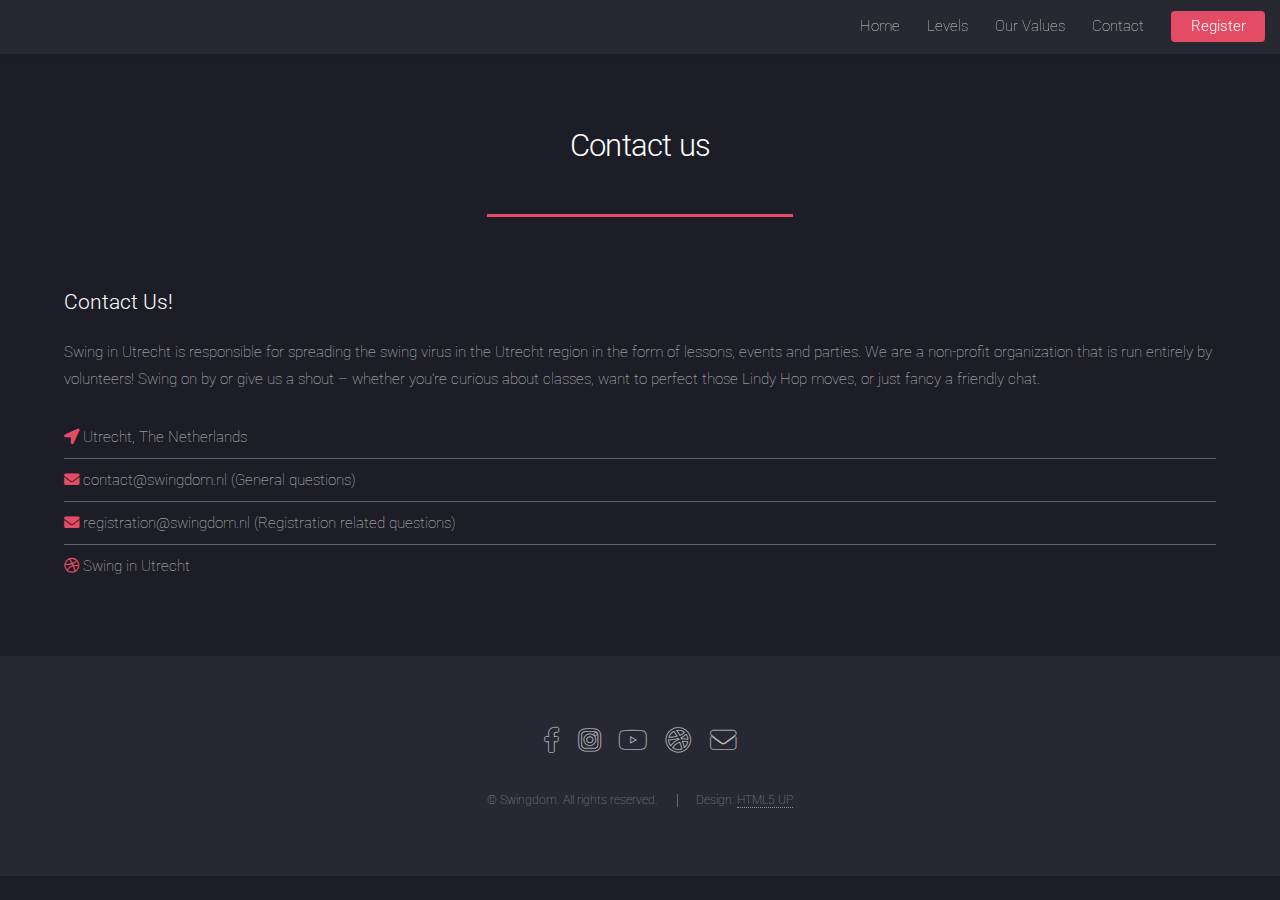
<file: contact.html>
<!DOCTYPE HTML>
<!--
	Landed by HTML5 UP
	html5up.net | @ajlkn
	Free for personal and commercial use under the CCA 3.0 license (html5up.net/license)
-->
<html>
	<head>
		<title>Contact Us</title>
		<meta charset="utf-8" />
		<meta name="viewport" content="width=device-width, initial-scale=1, user-scalable=no" />
		<link rel="stylesheet" href="assets/css/main.css" />
		<noscript><link rel="stylesheet" href="assets/css/noscript.css" /></noscript>
	</head>
	<body class="is-preload">
		<div id="page-wrapper">

			<!-- Header -->
			<header id="header">
				<h1 id="logo"><a href="index.html"><span class="logo"><img src="images/logos/SD-logo-icon.svg" alt="logo" /></span></a></h1>
				<nav id="nav">
					<ul>
						<li><a href="index.html">Home</a></li>
						<li><a href="levels.html">Levels</a></li>
						<li><a href="our_values.html">Our Values</a></li>
						<li><a href="contact.html">Contact</a></li>
						<li><a href="https://swingdom.swingdance.services/" class="button primary" target="_blank">Register</a></li>
					</ul>
				</nav>
			</header>

			<!-- Main -->
				<div id="main" class="wrapper style1">
					<div class="container">
						<header class="major">
							<h2>Contact us</h2>
						</header>

						<!-- Text -->
							<section>

								<h3>Contact Us!</h3>
								<p>
									Swing in Utrecht is responsible for spreading the swing virus in the Utrecht region in the form of lessons, events and parties.
									We are a non-profit organization that is run entirely by volunteers!
									Swing on by or give us a shout – whether you’re curious about classes, want to perfect those Lindy Hop moves, or just fancy a friendly chat.
								</p>

								<ul class="alt">
									<li><a href="https://en.wikipedia.org/wiki/Utrecht" class="icon solid fa-location-arrow"><span class="label">Location</span></a> Utrecht, The Netherlands</li>
									<li><a href="mailto:contact@swingdom.nl" class="icon solid fa-envelope"><span class="label">General questions</span></a> contact@swingdom.nl (General questions)</li>
									<li><a href="mailto:registration@swingdom.nl" class="icon solid fa-envelope"><span class="label">Registration related questions</span></a> registration@swingdom.nl (Registration related questions)</li>
									<li><a href="https://swinginutrecht.nl" class="icon brands fa-dribbble"><span class="label">Swing in Utrecht</span></a> Swing in Utrecht</li>
								</ul>
								</section>

					</div>
				</div>

			<!-- Footer -->
				<footer id="footer">
					<ul class="icons">
						<li><a href="https://www.facebook.com/profile.php?id=100087542540269" class="icon brands alt fa-facebook-f"><span class="label">Facebook</span></a></li>
						<li><a href="https://www.instagram.com/swingdom_festival" class="icon brands alt fa-instagram"><span class="label">Instagram</span></a></li>
						<li><a href="https://www.youtube.com/user/swinginutrecht" class="icon brands alt fa-youtube"><span class="label">Youtube</span></a></li>
						<li><a href="http://en.swinginutrecht.nl/" class="icon brands alt fa-dribbble"><span class="label">Swing in Utrecht</span></a></li>
						<li><a href="mailto:contact@swingdom.nl" class="icon solid alt fa-envelope"><span class="label">Email</span></a></li>
					</ul>
					<ul class="copyright">
						<li>&copy; Swingdom. All rights reserved.</li><li>Design: <a href="http://html5up.net">HTML5 UP</a></li>
					</ul>
				</footer>

		</div>

		<!-- Scripts -->
			<script src="assets/js/jquery.min.js"></script>
			<script src="assets/js/jquery.scrolly.min.js"></script>
			<script src="assets/js/jquery.dropotron.min.js"></script>
			<script src="assets/js/jquery.scrollex.min.js"></script>
			<script src="assets/js/browser.min.js"></script>
			<script src="assets/js/breakpoints.min.js"></script>
			<script src="assets/js/util.js"></script>
			<script src="assets/js/main.js"></script>

	</body>
</html>
</file>
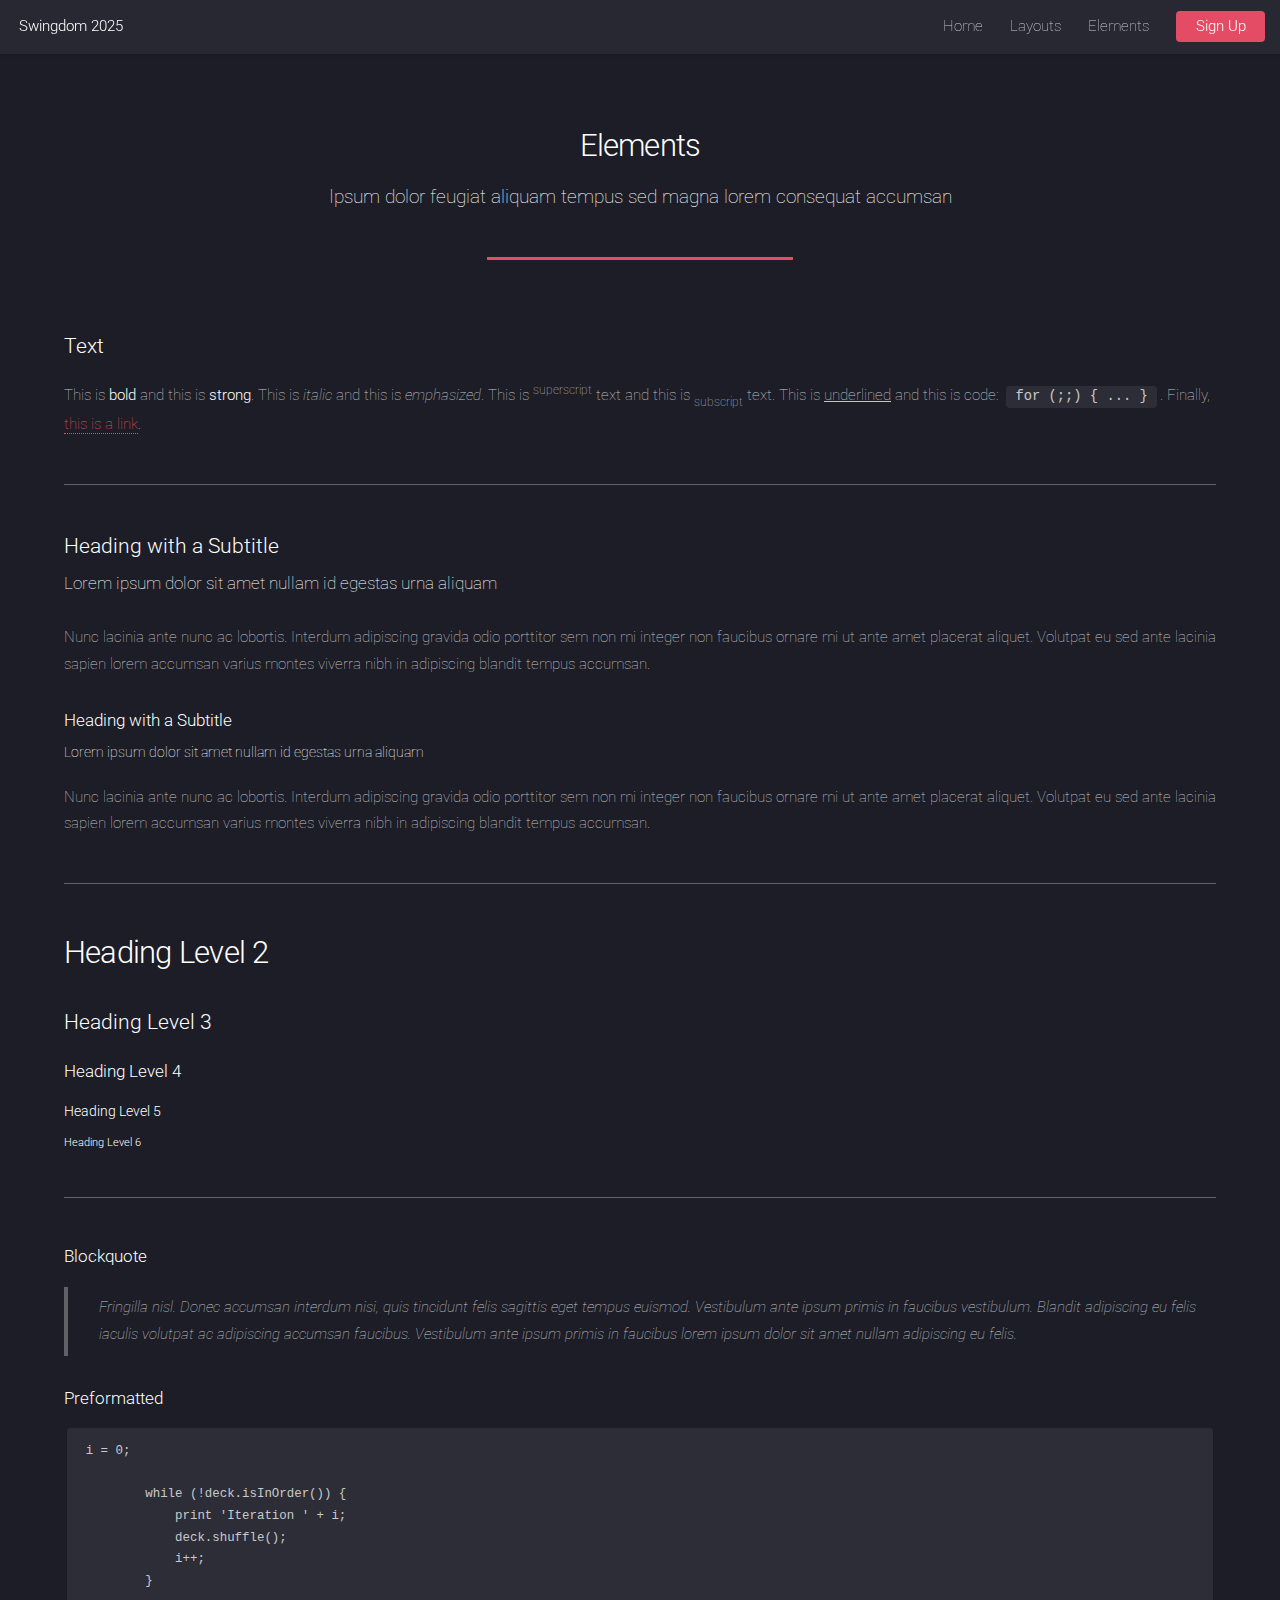
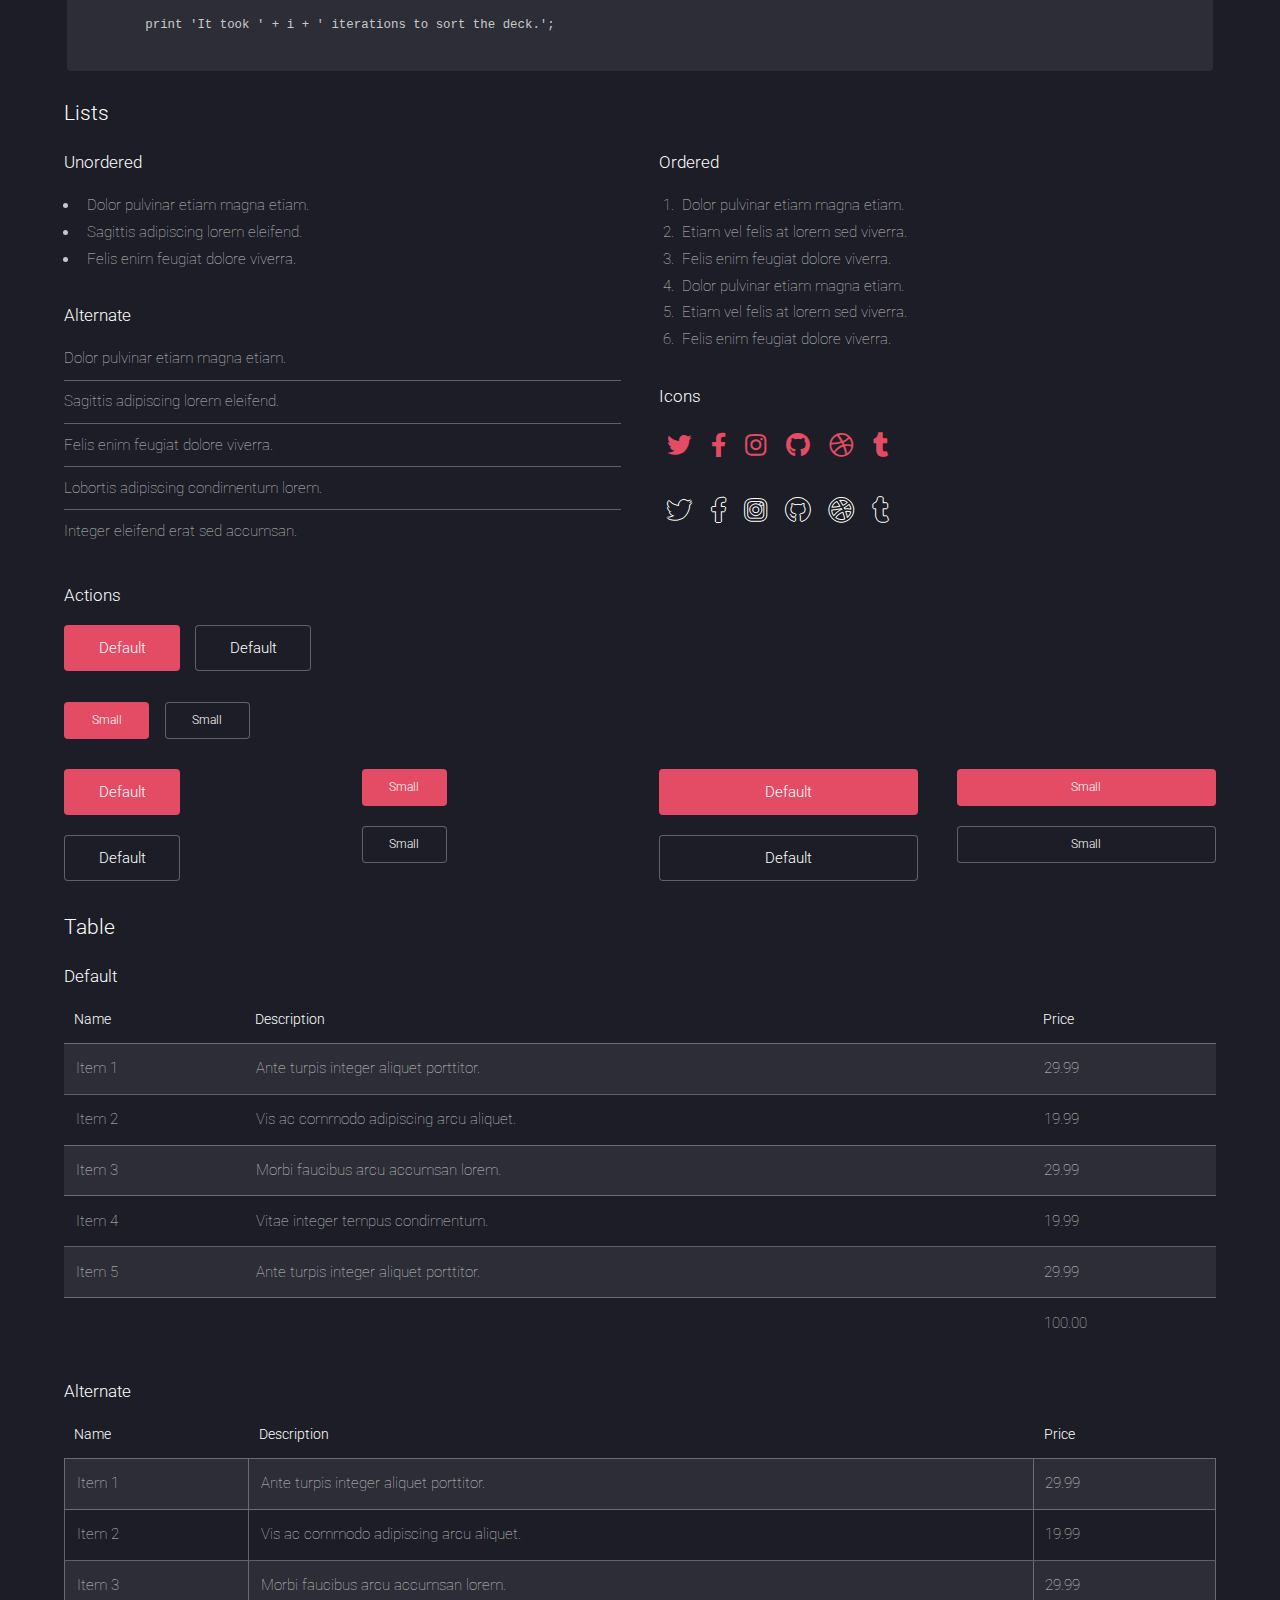
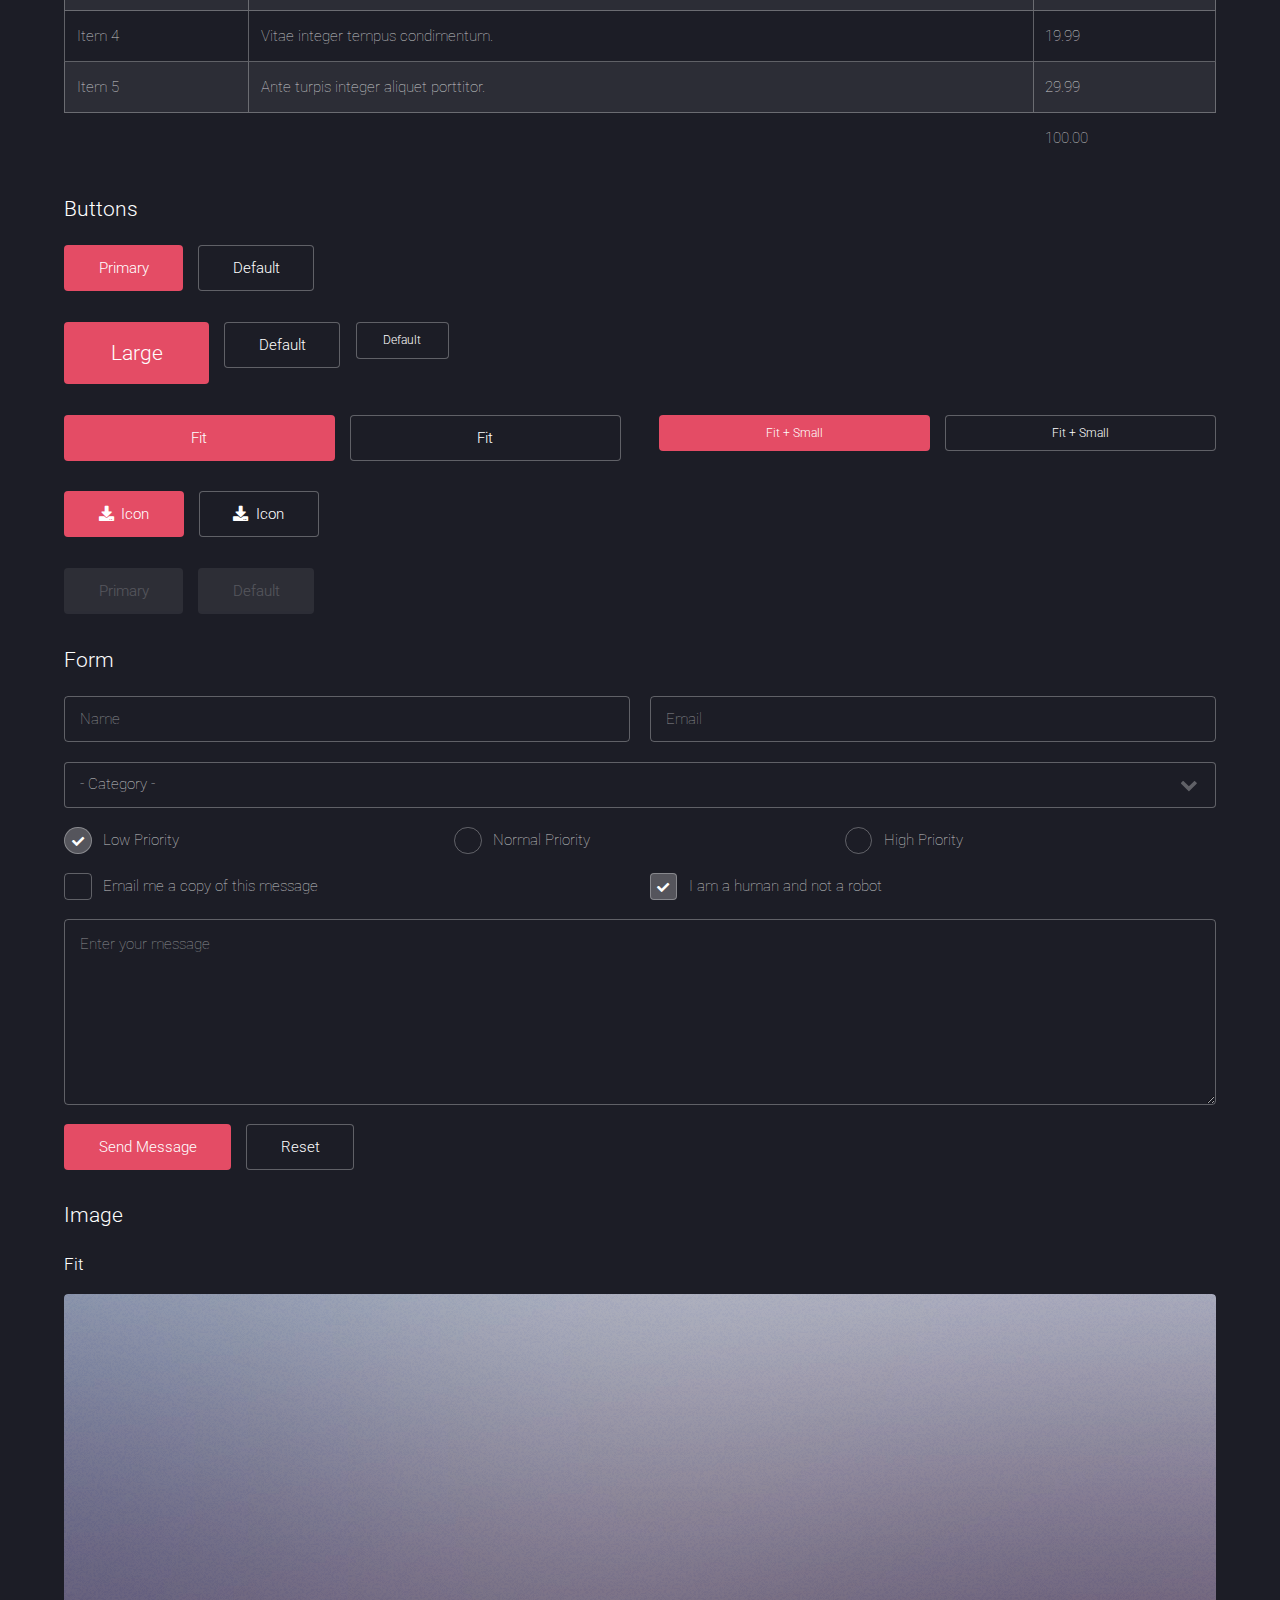
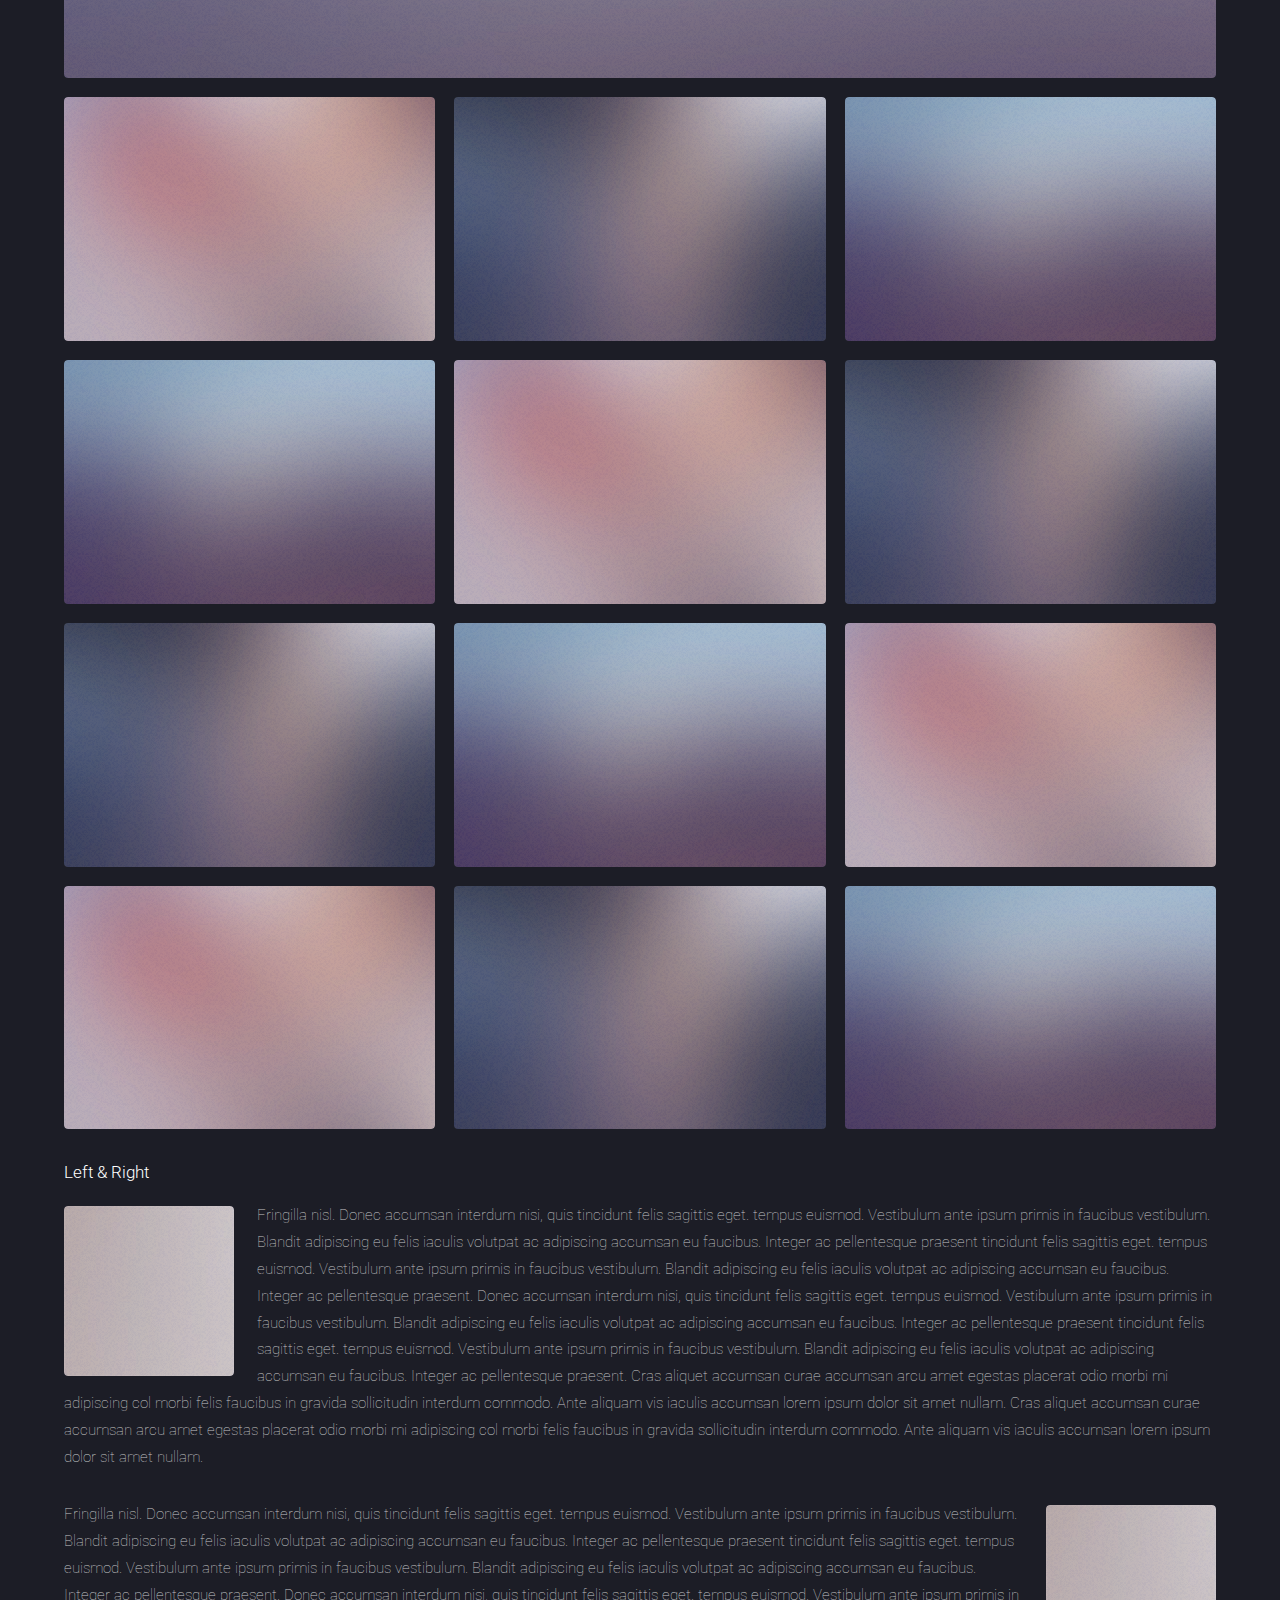
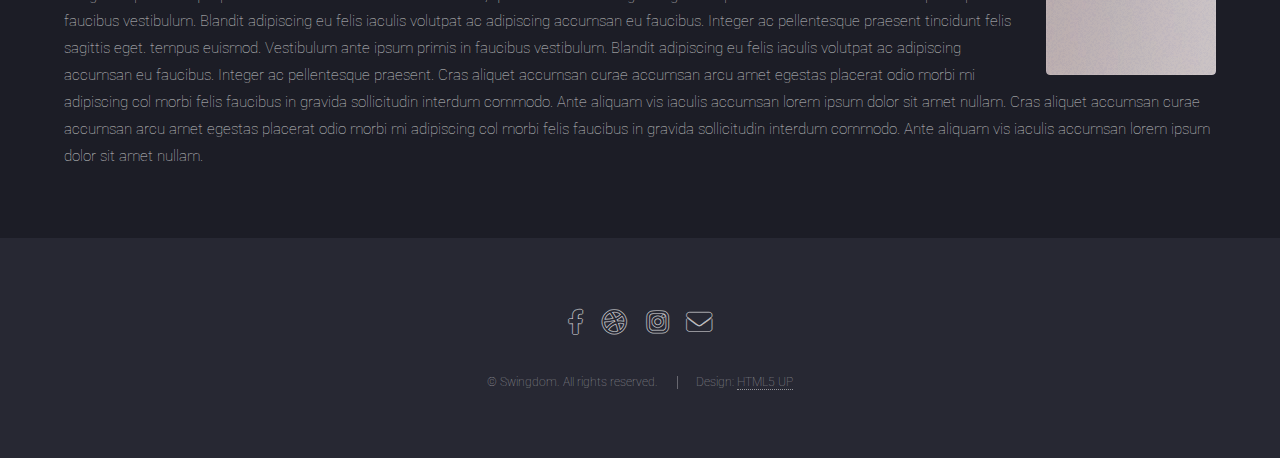
<file: elements.html>
<!DOCTYPE HTML>
<!--
	Landed by HTML5 UP
	html5up.net | @ajlkn
	Free for personal and commercial use under the CCA 3.0 license (html5up.net/license)
-->
<html>
	<head>
		<title>Elements - Landed by HTML5 UP</title>
		<meta charset="utf-8" />
		<meta name="viewport" content="width=device-width, initial-scale=1, user-scalable=no" />
		<link rel="stylesheet" href="assets/css/main.css" />
		<noscript><link rel="stylesheet" href="assets/css/noscript.css" /></noscript>
	</head>
	<body class="is-preload">
		<div id="page-wrapper">

			<!-- Header -->
				<header id="header">
					<h1 id="logo"><a href="index.html">Swingdom 2025</a></h1>
					<nav id="nav">
						<ul>
							<li><a href="index.html">Home</a></li>
							<li>
								<a href="#">Layouts</a>
								<ul>
									<li><a href="left-sidebar.html">Left Sidebar</a></li>
									<li><a href="right-sidebar.html">Right Sidebar</a></li>
									<li><a href="no-sidebar.html">No Sidebar</a></li>
									<li>
										<a href="#">Submenu</a>
										<ul>
											<li><a href="#">Option 1</a></li>
											<li><a href="#">Option 2</a></li>
											<li><a href="#">Option 3</a></li>
											<li><a href="#">Option 4</a></li>
										</ul>
									</li>
								</ul>
							</li>
							<li><a href="elements.html">Elements</a></li>
							<li><a href="#" class="button primary">Sign Up</a></li>
						</ul>
					</nav>
				</header>

			<!-- Main -->
				<div id="main" class="wrapper style1">
					<div class="container">
						<header class="major">
							<h2>Elements</h2>
							<p>Ipsum dolor feugiat aliquam tempus sed magna lorem consequat accumsan</p>
						</header>

						<!-- Text -->
							<section>
								<h3>Text</h3>
								<p>This is <b>bold</b> and this is <strong>strong</strong>. This is <i>italic</i> and this is <em>emphasized</em>.
								This is <sup>superscript</sup> text and this is <sub>subscript</sub> text.
								This is <u>underlined</u> and this is code: <code>for (;;) { ... }</code>. Finally, <a href="#">this is a link</a>.</p>

								<hr />

								<header>
									<h3>Heading with a Subtitle</h3>
									<p>Lorem ipsum dolor sit amet nullam id egestas urna aliquam</p>
								</header>
								<p>Nunc lacinia ante nunc ac lobortis. Interdum adipiscing gravida odio porttitor sem non mi integer non faucibus ornare mi ut ante amet placerat aliquet. Volutpat eu sed ante lacinia sapien lorem accumsan varius montes viverra nibh in adipiscing blandit tempus accumsan.</p>
								<header>
									<h4>Heading with a Subtitle</h4>
									<p>Lorem ipsum dolor sit amet nullam id egestas urna aliquam</p>
								</header>
								<p>Nunc lacinia ante nunc ac lobortis. Interdum adipiscing gravida odio porttitor sem non mi integer non faucibus ornare mi ut ante amet placerat aliquet. Volutpat eu sed ante lacinia sapien lorem accumsan varius montes viverra nibh in adipiscing blandit tempus accumsan.</p>

								<hr />

								<h2>Heading Level 2</h2>
								<h3>Heading Level 3</h3>
								<h4>Heading Level 4</h4>
								<h5>Heading Level 5</h5>
								<h6>Heading Level 6</h6>

								<hr />

								<h4>Blockquote</h4>
								<blockquote>Fringilla nisl. Donec accumsan interdum nisi, quis tincidunt felis sagittis eget tempus euismod. Vestibulum ante ipsum primis in faucibus vestibulum. Blandit adipiscing eu felis iaculis volutpat ac adipiscing accumsan faucibus. Vestibulum ante ipsum primis in faucibus lorem ipsum dolor sit amet nullam adipiscing eu felis.</blockquote>

								<h4>Preformatted</h4>
								<pre><code>i = 0;

	while (!deck.isInOrder()) {
	    print 'Iteration ' + i;
	    deck.shuffle();
	    i++;
	}

	print 'It took ' + i + ' iterations to sort the deck.';
	</code></pre>
							</section>

						<!-- Lists -->
							<section>
								<h3>Lists</h3>
								<div class="row">
									<div class="col-6 col-12-xsmall">

										<h4>Unordered</h4>
										<ul>
											<li>Dolor pulvinar etiam magna etiam.</li>
											<li>Sagittis adipiscing lorem eleifend.</li>
											<li>Felis enim feugiat dolore viverra.</li>
										</ul>

										<h4>Alternate</h4>
										<ul class="alt">
											<li>Dolor pulvinar etiam magna etiam.</li>
											<li>Sagittis adipiscing lorem eleifend.</li>
											<li>Felis enim feugiat dolore viverra.</li>
											<li>Lobortis adipiscing condimentum lorem.</li>
											<li>Integer eleifend erat sed accumsan.</li>
										</ul>

									</div>
									<div class="col-6 col-12-xsmall">

										<h4>Ordered</h4>
										<ol>
											<li>Dolor pulvinar etiam magna etiam.</li>
											<li>Etiam vel felis at lorem sed viverra.</li>
											<li>Felis enim feugiat dolore viverra.</li>
											<li>Dolor pulvinar etiam magna etiam.</li>
											<li>Etiam vel felis at lorem sed viverra.</li>
											<li>Felis enim feugiat dolore viverra.</li>
										</ol>

										<h4>Icons</h4>
										<ul class="icons">
											<li><a href="#" class="icon brands fa-twitter"><span class="label">Twitter</span></a></li>
											<li><a href="#" class="icon brands fa-facebook-f"><span class="label">Facebook</span></a></li>
											<li><a href="#" class="icon brands fa-instagram"><span class="label">Instagram</span></a></li>
											<li><a href="#" class="icon brands fa-github"><span class="label">Github</span></a></li>
											<li><a href="#" class="icon brands fa-dribbble"><span class="label">Dribbble</span></a></li>
											<li><a href="#" class="icon brands fa-tumblr"><span class="label">Tumblr</span></a></li>
										</ul>
										<ul class="icons">
											<li><a href="#" class="icon brands alt fa-twitter"><span class="label">Twitter</span></a></li>
											<li><a href="#" class="icon brands alt fa-facebook-f"><span class="label">Facebook</span></a></li>
											<li><a href="#" class="icon brands alt fa-instagram"><span class="label">Instagram</span></a></li>
											<li><a href="#" class="icon brands alt fa-github"><span class="label">Github</span></a></li>
											<li><a href="#" class="icon brands alt fa-dribbble"><span class="label">Dribbble</span></a></li>
											<li><a href="#" class="icon brands alt fa-tumblr"><span class="label">Tumblr</span></a></li>
										</ul>

									</div>
								</div>

								<h4>Actions</h4>
								<ul class="actions">
									<li><a href="#" class="button primary">Default</a></li>
									<li><a href="#" class="button">Default</a></li>
								</ul>
								<ul class="actions small">
									<li><a href="#" class="button primary small">Small</a></li>
									<li><a href="#" class="button small">Small</a></li>
								</ul>
								<div class="row">
									<div class="col-3 col-6-medium col-12-xsmall">
										<ul class="actions stacked">
											<li><a href="#" class="button primary">Default</a></li>
											<li><a href="#" class="button">Default</a></li>
										</ul>
									</div>
									<div class="col-3 col-6-medium col-12-xsmall">
										<ul class="actions stacked">
											<li><a href="#" class="button primary small">Small</a></li>
											<li><a href="#" class="button small">Small</a></li>
										</ul>
									</div>
									<div class="col-3 col-6-medium col-12-xsmall">
										<ul class="actions stacked">
											<li><a href="#" class="button primary fit">Default</a></li>
											<li><a href="#" class="button fit">Default</a></li>
										</ul>
									</div>
									<div class="col-3 col-6-medium col-12-xsmall">
										<ul class="actions stacked">
											<li><a href="#" class="button primary small fit">Small</a></li>
											<li><a href="#" class="button small fit">Small</a></li>
										</ul>
									</div>
								</div>
							</section>

						<!-- Table -->
							<section>
								<h3>Table</h3>
								<h4>Default</h4>
								<div class="table-wrapper">
									<table>
										<thead>
											<tr>
												<th>Name</th>
												<th>Description</th>
												<th>Price</th>
											</tr>
										</thead>
										<tbody>
											<tr>
												<td>Item 1</td>
												<td>Ante turpis integer aliquet porttitor.</td>
												<td>29.99</td>
											</tr>
											<tr>
												<td>Item 2</td>
												<td>Vis ac commodo adipiscing arcu aliquet.</td>
												<td>19.99</td>
											</tr>
											<tr>
												<td>Item 3</td>
												<td> Morbi faucibus arcu accumsan lorem.</td>
												<td>29.99</td>
											</tr>
											<tr>
												<td>Item 4</td>
												<td>Vitae integer tempus condimentum.</td>
												<td>19.99</td>
											</tr>
											<tr>
												<td>Item 5</td>
												<td>Ante turpis integer aliquet porttitor.</td>
												<td>29.99</td>
											</tr>
										</tbody>
										<tfoot>
											<tr>
												<td colspan="2"></td>
												<td>100.00</td>
											</tr>
										</tfoot>
									</table>
								</div>
								<h4>Alternate</h4>
								<div class="table-wrapper">
									<table class="alt">
										<thead>
											<tr>
												<th>Name</th>
												<th>Description</th>
												<th>Price</th>
											</tr>
										</thead>
										<tbody>
											<tr>
												<td>Item 1</td>
												<td>Ante turpis integer aliquet porttitor.</td>
												<td>29.99</td>
											</tr>
											<tr>
												<td>Item 2</td>
												<td>Vis ac commodo adipiscing arcu aliquet.</td>
												<td>19.99</td>
											</tr>
											<tr>
												<td>Item 3</td>
												<td> Morbi faucibus arcu accumsan lorem.</td>
												<td>29.99</td>
											</tr>
											<tr>
												<td>Item 4</td>
												<td>Vitae integer tempus condimentum.</td>
												<td>19.99</td>
											</tr>
											<tr>
												<td>Item 5</td>
												<td>Ante turpis integer aliquet porttitor.</td>
												<td>29.99</td>
											</tr>
										</tbody>
										<tfoot>
											<tr>
												<td colspan="2"></td>
												<td>100.00</td>
											</tr>
										</tfoot>
									</table>
								</div>
							</section>

						<!-- Buttons -->
							<section>
								<h3>Buttons</h3>
								<ul class="actions">
									<li><a href="#" class="button primary">Primary</a></li>
									<li><a href="#" class="button">Default</a></li>
								</ul>
								<ul class="actions">
									<li><a href="#" class="button primary large">Large</a></li>
									<li><a href="#" class="button">Default</a></li>
									<li><a href="#" class="button small">Default</a></li>
								</ul>
								<div class="row">
									<div class="col-6 col-12-xsmall">
										<ul class="actions fit">
											<li><a href="#" class="button primary fit">Fit</a></li>
											<li><a href="#" class="button fit">Fit</a></li>
										</ul>
									</div>
									<div class="col-6 col-12-xsmall">
										<ul class="actions fit small">
											<li><a href="#" class="button primary fit small">Fit + Small</a></li>
											<li><a href="#" class="button fit small">Fit + Small</a></li>
										</ul>
									</div>
								</div>
								<ul class="actions">
									<li><a href="#" class="button primary icon solid fa-download">Icon</a></li>
									<li><a href="#" class="button icon solid fa-download">Icon</a></li>
								</ul>
								<ul class="actions">
									<li><span class="button primary disabled">Primary</span></li>
									<li><span class="button disabled">Default</span></li>
								</ul>
							</section>

						<!-- Form -->
							<section>
								<h3>Form</h3>
								<form method="post" action="#">
									<div class="row gtr-uniform gtr-50">
										<div class="col-6 col-12-xsmall">
											<input type="text" name="name" id="name" value="" placeholder="Name" />
										</div>
										<div class="col-6 col-12-xsmall">
											<input type="email" name="email" id="email" value="" placeholder="Email" />
										</div>
										<div class="col-12">
											<select name="category" id="category">
												<option value="">- Category -</option>
												<option value="1">Manufacturing</option>
												<option value="1">Shipping</option>
												<option value="1">Administration</option>
												<option value="1">Human Resources</option>
											</select>
										</div>
										<div class="col-4 col-12-medium">
											<input type="radio" id="priority-low" name="priority" checked>
											<label for="priority-low">Low Priority</label>
										</div>
										<div class="col-4 col-12-medium">
											<input type="radio" id="priority-normal" name="priority">
											<label for="priority-normal">Normal Priority</label>
										</div>
										<div class="col-4 col-12-medium">
											<input type="radio" id="priority-high" name="priority">
											<label for="priority-high">High Priority</label>
										</div>
										<div class="col-6 col-12-medium">
											<input type="checkbox" id="copy" name="copy">
											<label for="copy">Email me a copy of this message</label>
										</div>
										<div class="col-6 col-12-medium">
											<input type="checkbox" id="human" name="human" checked>
											<label for="human">I am a human and not a robot</label>
										</div>
										<div class="col-12">
											<textarea name="message" id="message" placeholder="Enter your message" rows="6"></textarea>
										</div>
										<div class="col-12">
											<ul class="actions">
												<li><input type="submit" value="Send Message" class="primary" /></li>
												<li><input type="reset" value="Reset" /></li>
											</ul>
										</div>
									</div>
								</form>
							</section>

						<!-- Image -->
							<section>
								<h3>Image</h3>
								<h4>Fit</h4>
								<div class="box alt">
									<div class="row gtr-50 gtr-uniform">
										<div class="col-12"><span class="image fit"><img src="images/pic07.jpg" alt="" /></span></div>
										<div class="col-4 col-6-xsmall"><span class="image fit"><img src="images/pic02.jpg" alt="" /></span></div>
										<div class="col-4 col-6-xsmall"><span class="image fit"><img src="images/pic03.jpg" alt="" /></span></div>
										<div class="col-4 col-6-xsmall"><span class="image fit"><img src="images/pic04.jpg" alt="" /></span></div>
										<div class="col-4 col-6-xsmall"><span class="image fit"><img src="images/pic04.jpg" alt="" /></span></div>
										<div class="col-4 col-6-xsmall"><span class="image fit"><img src="images/pic02.jpg" alt="" /></span></div>
										<div class="col-4 col-6-xsmall"><span class="image fit"><img src="images/pic03.jpg" alt="" /></span></div>
										<div class="col-4 col-6-xsmall"><span class="image fit"><img src="images/pic03.jpg" alt="" /></span></div>
										<div class="col-4 col-6-xsmall"><span class="image fit"><img src="images/pic04.jpg" alt="" /></span></div>
										<div class="col-4 col-6-xsmall"><span class="image fit"><img src="images/pic02.jpg" alt="" /></span></div>
										<div class="col-4 col-6-xsmall"><span class="image fit"><img src="images/pic02.jpg" alt="" /></span></div>
										<div class="col-4 col-6-xsmall"><span class="image fit"><img src="images/pic03.jpg" alt="" /></span></div>
										<div class="col-4 col-6-xsmall"><span class="image fit"><img src="images/pic04.jpg" alt="" /></span></div>
									</div>
								</div>

								<h4>Left &amp; Right</h4>
								<p><span class="image left"><img src="images/pic08.jpg" alt="" /></span>Fringilla nisl. Donec accumsan interdum nisi, quis tincidunt felis sagittis eget. tempus euismod. Vestibulum ante ipsum primis in faucibus vestibulum. Blandit adipiscing eu felis iaculis volutpat ac adipiscing accumsan eu faucibus. Integer ac pellentesque praesent tincidunt felis sagittis eget. tempus euismod. Vestibulum ante ipsum primis in faucibus vestibulum. Blandit adipiscing eu felis iaculis volutpat ac adipiscing accumsan eu faucibus. Integer ac pellentesque praesent. Donec accumsan interdum nisi, quis tincidunt felis sagittis eget. tempus euismod. Vestibulum ante ipsum primis in faucibus vestibulum. Blandit adipiscing eu felis iaculis volutpat ac adipiscing accumsan eu faucibus. Integer ac pellentesque praesent tincidunt felis sagittis eget. tempus euismod. Vestibulum ante ipsum primis in faucibus vestibulum. Blandit adipiscing eu felis iaculis volutpat ac adipiscing accumsan eu faucibus. Integer ac pellentesque praesent. Cras aliquet accumsan curae accumsan arcu amet egestas placerat odio morbi mi adipiscing col morbi felis faucibus in gravida sollicitudin interdum commodo. Ante aliquam vis iaculis accumsan lorem ipsum dolor sit amet nullam. Cras aliquet accumsan curae accumsan arcu amet egestas placerat odio morbi mi adipiscing col morbi felis faucibus in gravida sollicitudin interdum commodo. Ante aliquam vis iaculis accumsan lorem ipsum dolor sit amet nullam.</p>
								<p><span class="image right"><img src="images/pic08.jpg" alt="" /></span>Fringilla nisl. Donec accumsan interdum nisi, quis tincidunt felis sagittis eget. tempus euismod. Vestibulum ante ipsum primis in faucibus vestibulum. Blandit adipiscing eu felis iaculis volutpat ac adipiscing accumsan eu faucibus. Integer ac pellentesque praesent tincidunt felis sagittis eget. tempus euismod. Vestibulum ante ipsum primis in faucibus vestibulum. Blandit adipiscing eu felis iaculis volutpat ac adipiscing accumsan eu faucibus. Integer ac pellentesque praesent. Donec accumsan interdum nisi, quis tincidunt felis sagittis eget. tempus euismod. Vestibulum ante ipsum primis in faucibus vestibulum. Blandit adipiscing eu felis iaculis volutpat ac adipiscing accumsan eu faucibus. Integer ac pellentesque praesent tincidunt felis sagittis eget. tempus euismod. Vestibulum ante ipsum primis in faucibus vestibulum. Blandit adipiscing eu felis iaculis volutpat ac adipiscing accumsan eu faucibus. Integer ac pellentesque praesent. Cras aliquet accumsan curae accumsan arcu amet egestas placerat odio morbi mi adipiscing col morbi felis faucibus in gravida sollicitudin interdum commodo. Ante aliquam vis iaculis accumsan lorem ipsum dolor sit amet nullam. Cras aliquet accumsan curae accumsan arcu amet egestas placerat odio morbi mi adipiscing col morbi felis faucibus in gravida sollicitudin interdum commodo. Ante aliquam vis iaculis accumsan lorem ipsum dolor sit amet nullam.</p>
							</section>

					</div>
				</div>

			<!-- Footer -->
				<footer id="footer">
					<ul class="icons">
						<li><a href="https://www.facebook.com/profile.php?id=100087542540269" class="icon brands alt fa-facebook-f"><span class="label">Facebook</span></a></li>
						<li><a href="http://en.swinginutrecht.nl/" class="icon brands alt fa-dribbble"><span class="label">Swing in Utrecht</span></a></li>
						<li><a href="https://www.instagram.com/swingdom_festival" class="icon brands alt fa-instagram"><span class="label">Instagram</span></a></li>
						<li><a href="mailto:contact@swingdom.nl" class="icon solid alt fa-envelope"><span class="label">Email</span></a></li>
					</ul>
					<ul class="copyright">
						<li>&copy; Swingdom. All rights reserved.</li><li>Design: <a href="http://html5up.net">HTML5 UP</a></li>
					</ul>
				</footer>

		</div>

		<!-- Scripts -->
			<script src="assets/js/jquery.min.js"></script>
			<script src="assets/js/jquery.scrolly.min.js"></script>
			<script src="assets/js/jquery.dropotron.min.js"></script>
			<script src="assets/js/jquery.scrollex.min.js"></script>
			<script src="assets/js/browser.min.js"></script>
			<script src="assets/js/breakpoints.min.js"></script>
			<script src="assets/js/util.js"></script>
			<script src="assets/js/main.js"></script>

	</body>
</html>
</file>
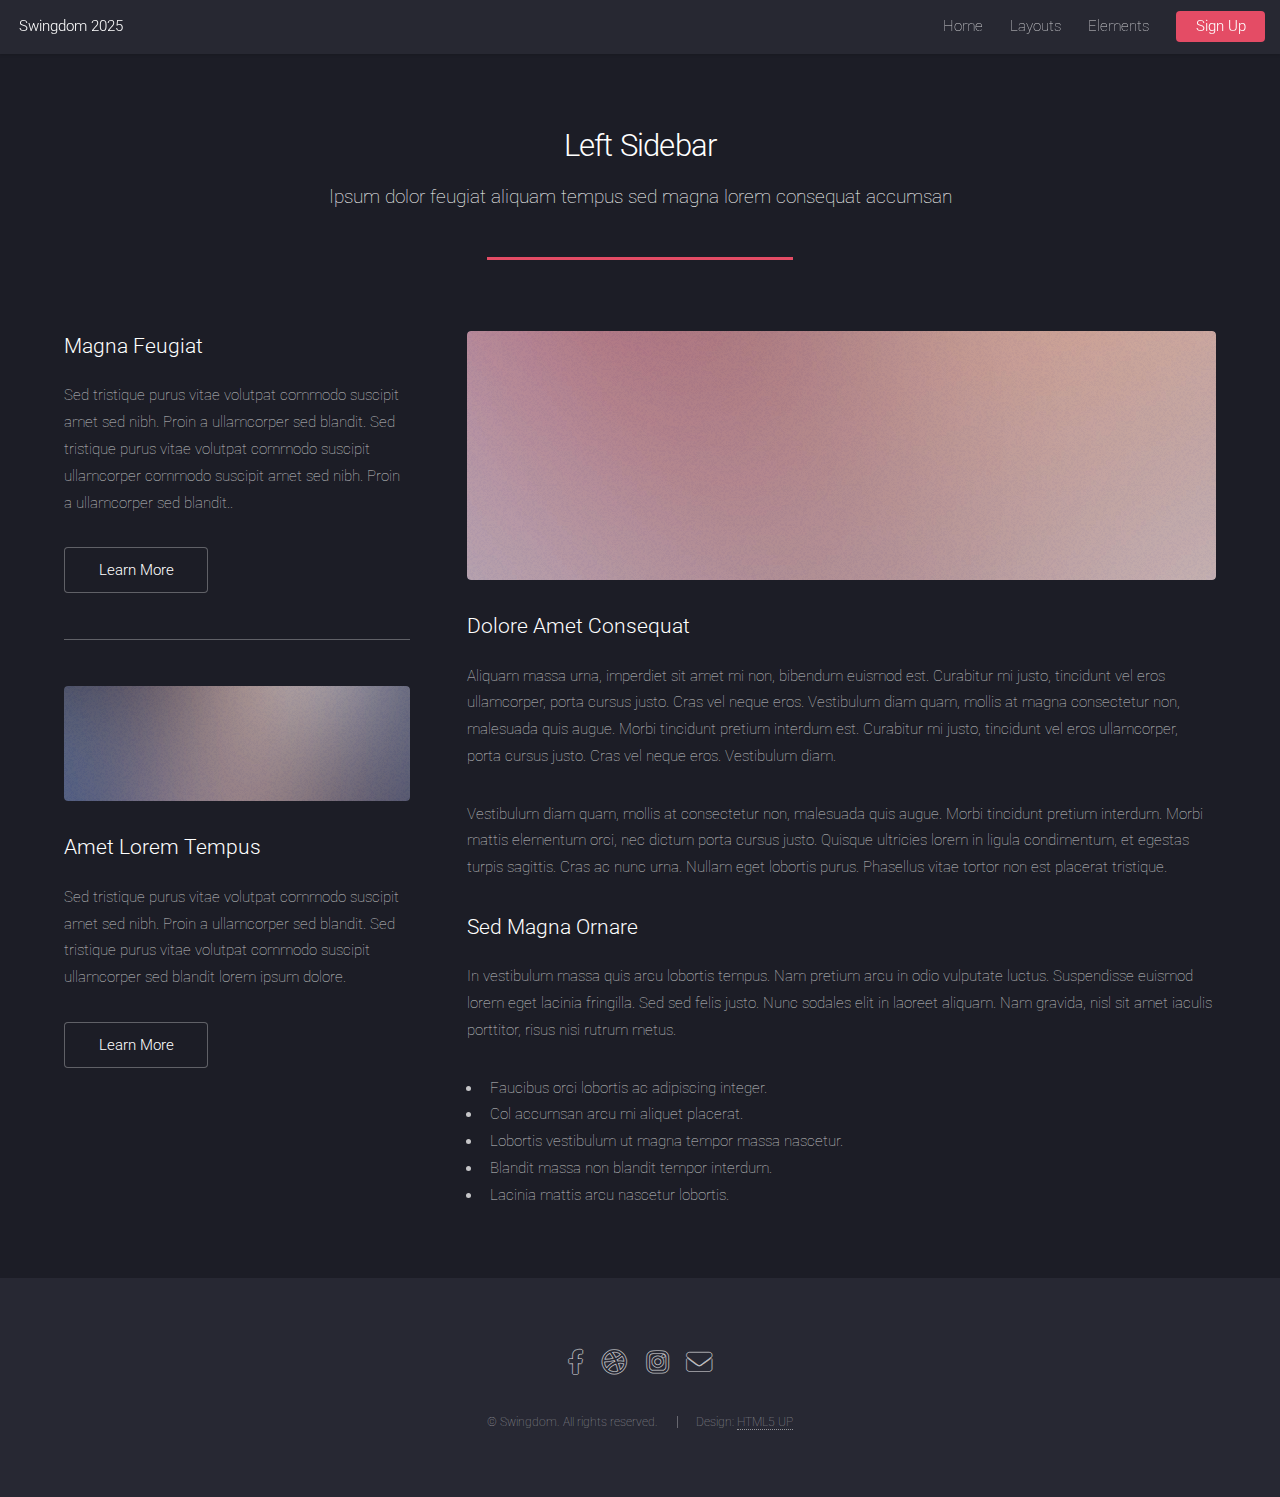
<file: left-sidebar.html>
<!DOCTYPE HTML>
<!--
	Landed by HTML5 UP
	html5up.net | @ajlkn
	Free for personal and commercial use under the CCA 3.0 license (html5up.net/license)
-->
<html>
	<head>
		<title>Left Sidebar - Landed by HTML5 UP</title>
		<meta charset="utf-8" />
		<meta name="viewport" content="width=device-width, initial-scale=1, user-scalable=no" />
		<link rel="stylesheet" href="assets/css/main.css" />
		<noscript><link rel="stylesheet" href="assets/css/noscript.css" /></noscript>
	</head>
	<body class="is-preload">
		<div id="page-wrapper">

			<!-- Header -->
				<header id="header">
					<h1 id="logo"><a href="index.html">Swingdom 2025</a></h1>
					<nav id="nav">
						<ul>
							<li><a href="index.html">Home</a></li>
							<li>
								<a href="#">Layouts</a>
								<ul>
									<li><a href="left-sidebar.html">Left Sidebar</a></li>
									<li><a href="right-sidebar.html">Right Sidebar</a></li>
									<li><a href="no-sidebar.html">No Sidebar</a></li>
									<li>
										<a href="#">Submenu</a>
										<ul>
											<li><a href="#">Option 1</a></li>
											<li><a href="#">Option 2</a></li>
											<li><a href="#">Option 3</a></li>
											<li><a href="#">Option 4</a></li>
										</ul>
									</li>
								</ul>
							</li>
							<li><a href="elements.html">Elements</a></li>
							<li><a href="#" class="button primary">Sign Up</a></li>
						</ul>
					</nav>
				</header>

			<!-- Main -->
				<div id="main" class="wrapper style1">
					<div class="container">
						<header class="major">
							<h2>Left Sidebar</h2>
							<p>Ipsum dolor feugiat aliquam tempus sed magna lorem consequat accumsan</p>
						</header>
						<div class="row gtr-150">
							<div class="col-4 col-12-medium">

								<!-- Sidebar -->
									<section id="sidebar">
										<section>
											<h3>Magna Feugiat</h3>
											<p>Sed tristique purus vitae volutpat commodo suscipit amet sed nibh. Proin a ullamcorper sed blandit. Sed tristique purus vitae volutpat commodo suscipit ullamcorper commodo suscipit amet sed nibh. Proin a ullamcorper sed blandit..</p>
											<footer>
												<ul class="actions">
													<li><a href="#" class="button">Learn More</a></li>
												</ul>
											</footer>
										</section>
										<hr />
										<section>
											<a href="#" class="image fit"><img src="images/pic06.jpg" alt="" /></a>
											<h3>Amet Lorem Tempus</h3>
											<p>Sed tristique purus vitae volutpat commodo suscipit amet sed nibh. Proin a ullamcorper sed blandit. Sed tristique purus vitae volutpat commodo suscipit ullamcorper sed blandit lorem ipsum dolore.</p>
											<footer>
												<ul class="actions">
													<li><a href="#" class="button">Learn More</a></li>
												</ul>
											</footer>
										</section>
									</section>

							</div>
							<div class="col-8 col-12-medium imp-medium">

								<!-- Content -->
									<section id="content">
										<a href="#" class="image fit"><img src="images/pic05.jpg" alt="" /></a>
										<h3>Dolore Amet Consequat</h3>
										<p>Aliquam massa urna, imperdiet sit amet mi non, bibendum euismod est. Curabitur mi justo, tincidunt vel eros ullamcorper, porta cursus justo. Cras vel neque eros. Vestibulum diam quam, mollis at magna consectetur non, malesuada quis augue. Morbi tincidunt pretium interdum est. Curabitur mi justo, tincidunt vel eros ullamcorper, porta cursus justo. Cras vel neque eros. Vestibulum diam.</p>
										<p>Vestibulum diam quam, mollis at consectetur non, malesuada quis augue. Morbi tincidunt pretium interdum. Morbi mattis elementum orci, nec dictum porta cursus justo. Quisque ultricies lorem in ligula condimentum, et egestas turpis sagittis. Cras ac nunc urna. Nullam eget lobortis purus. Phasellus vitae tortor non est placerat tristique.</p>
										<h3>Sed Magna Ornare</h3>
										<p>In vestibulum massa quis arcu lobortis tempus. Nam pretium arcu in odio vulputate luctus. Suspendisse euismod lorem eget lacinia fringilla. Sed sed felis justo. Nunc sodales elit in laoreet aliquam. Nam gravida, nisl sit amet iaculis porttitor, risus nisi rutrum metus.</p>
										<ul>
											<li>Faucibus orci lobortis ac adipiscing integer.</li>
											<li>Col accumsan arcu mi aliquet placerat.</li>
											<li>Lobortis vestibulum ut magna tempor massa nascetur.</li>
											<li>Blandit massa non blandit tempor interdum.</li>
											<li>Lacinia mattis arcu nascetur lobortis.</li>
										</ul>
									</section>

							</div>
						</div>
					</div>
				</div>

			<!-- Footer -->
				<footer id="footer">
					<ul class="icons">
						<li><a href="https://www.facebook.com/profile.php?id=100087542540269" class="icon brands alt fa-facebook-f"><span class="label">Facebook</span></a></li>
						<li><a href="http://en.swinginutrecht.nl/" class="icon brands alt fa-dribbble"><span class="label">Swing in Utrecht</span></a></li>
						<li><a href="https://www.instagram.com/swingdom_festival" class="icon brands alt fa-instagram"><span class="label">Instagram</span></a></li>
						<li><a href="mailto:contact@swingdom.nl" class="icon solid alt fa-envelope"><span class="label">Email</span></a></li>
					</ul>
					<ul class="copyright">
						<li>&copy; Swingdom. All rights reserved.</li><li>Design: <a href="http://html5up.net">HTML5 UP</a></li>
					</ul>
				</footer>

		</div>

		<!-- Scripts -->
			<script src="assets/js/jquery.min.js"></script>
			<script src="assets/js/jquery.scrolly.min.js"></script>
			<script src="assets/js/jquery.dropotron.min.js"></script>
			<script src="assets/js/jquery.scrollex.min.js"></script>
			<script src="assets/js/browser.min.js"></script>
			<script src="assets/js/breakpoints.min.js"></script>
			<script src="assets/js/util.js"></script>
			<script src="assets/js/main.js"></script>

	</body>
</html>
</file>
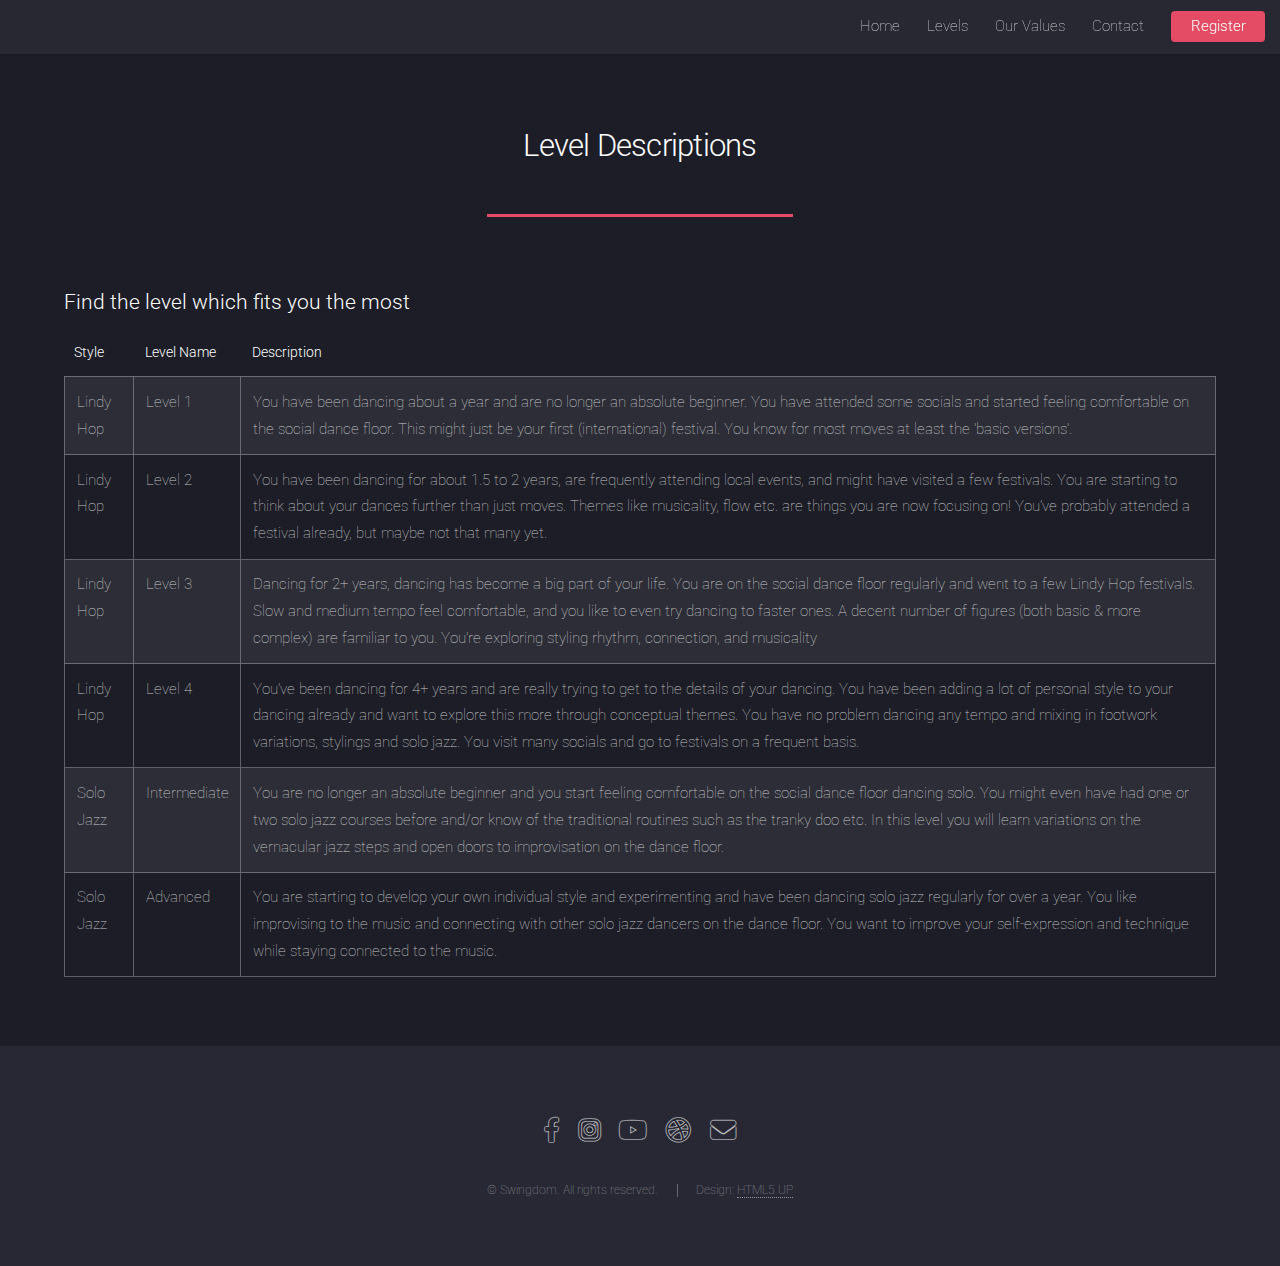
<file: levels.html>
<!DOCTYPE HTML>
<!--
	Landed by HTML5 UP
	html5up.net | @ajlkn
	Free for personal and commercial use under the CCA 3.0 license (html5up.net/license)
-->
<html xmlns="http://www.w3.org/1999/html">
	<head>
		<title>Levels</title>
		<meta charset="utf-8" />
		<meta name="viewport" content="width=device-width, initial-scale=1, user-scalable=no" />
		<link rel="stylesheet" href="assets/css/main.css" />
		<noscript><link rel="stylesheet" href="assets/css/noscript.css" /></noscript>
	</head>
	<body class="is-preload">
		<div id="page-wrapper">

			<!-- Header -->
			<!-- Header -->
			<header id="header">
				<h1 id="logo"><a href="index.html"><span class="logo"><img src="images/logos/SD-logo-icon.svg" alt="logo" /></span></a></h1>
				<nav id="nav">
					<ul>
						<li><a href="index.html">Home</a></li>
						<li><a href="levels.html">Levels</a></li>
						<li><a href="our_values.html">Our Values</a></li>
						<li><a href="contact.html">Contact</a></li>
						<li><a href="https://swingdom.swingdance.services/" class="button primary" target="_blank">Register</a></li>
					</ul>
				</nav>
			</header>

			<!-- Main -->
				<div id="main" class="wrapper style1">
					<div class="container">
						<header class="major">
							<h2>Level Descriptions</h2>
						</header>

						<section>
							<h3>Find the level which fits you the most</h3>
							<div class="table-wrapper">
								<table class="alt">
									<thead>
									<tr>
										<th>Style</th>
										<th>Level Name</th>
										<th>Description</th>
									</tr>
									</thead>
									<tbody>
									<tr>
										<td>Lindy Hop</td>
										<td>Level 1</td>
										<td>You have been dancing about a year and are no longer an absolute beginner. You have attended some socials and started feeling comfortable on the social dance floor. This might just be your first (international) festival. You know for most moves at least the 'basic versions'.</td>
									</tr>
									<tr>
										<td>Lindy Hop</td>
										<td>Level 2</td>
										<td>You have been dancing for about 1.5 to 2 years, are frequently attending local events, and might have visited a few festivals. You are starting to think about your dances further than just moves. Themes like musicality, flow etc. are things you are now focusing on! You've probably attended a festival already, but maybe not that many yet.</td>
									</tr>
									<tr>
										<td>Lindy Hop</td>
										<td>Level 3</td>
										<td>Dancing for 2+ years, dancing has become a big part of your life. You are on the social dance floor regularly and went to a few Lindy Hop festivals. Slow and medium tempo feel comfortable, and you like to even try dancing to faster ones. A decent number of figures (both basic &  more complex) are familiar to you. You’re exploring styling rhythm, connection, and musicality</td>
									</tr>
									<tr>
										<td>Lindy Hop</td>
										<td>Level 4</td>
										<td>You’ve been dancing for 4+ years and are really trying to get to the details of your dancing. You have been adding a lot of personal style to your dancing already and want to explore this more through conceptual themes. You have no problem dancing any tempo and mixing in footwork variations, stylings and solo jazz. You visit many socials and go to festivals on a frequent basis.</td>
									</tr>
									<tr>
										<td>Solo Jazz</td>
										<td>Intermediate</td>
										<td>You are no longer an absolute beginner and you start feeling comfortable on the social dance floor dancing solo. You might even have had one or two solo jazz courses before and/or know of the traditional routines such as the tranky doo etc. In this level you will learn variations on the vernacular jazz steps and open doors to improvisation on the dance floor.</td>
									</tr>
									<tr>
										<td>Solo Jazz</td>
										<td>Advanced</td>
										<td>You are starting to develop your own individual style and experimenting and have been dancing solo jazz regularly for over a year. You like improvising to the music and connecting with other solo jazz dancers on the dance floor. You want to improve your self-expression and technique while staying connected to the music.</td>
									</tr>
									</tbody>
								</table>
							</div>
						</section>
					</div>
				</div>

			<!-- Footer -->
				<footer id="footer">
					<ul class="icons">
						<li><a href="https://www.facebook.com/profile.php?id=100087542540269" class="icon brands alt fa-facebook-f"><span class="label">Facebook</span></a></li>
						<li><a href="https://www.instagram.com/swingdom_festival" class="icon brands alt fa-instagram"><span class="label">Instagram</span></a></li>
						<li><a href="https://www.youtube.com/user/swinginutrecht" class="icon brands alt fa-youtube"><span class="label">Youtube</span></a></li>
						<li><a href="http://en.swinginutrecht.nl/" class="icon brands alt fa-dribbble"><span class="label">Swing in Utrecht</span></a></li>
						<li><a href="mailto:contact@swingdom.nl" class="icon solid alt fa-envelope"><span class="label">Email</span></a></li>
					</ul>
					<ul class="copyright">
						<li>&copy; Swingdom. All rights reserved.</li><li>Design: <a href="http://html5up.net">HTML5 UP</a></li>
					</ul>
				</footer>

		</div>

		<!-- Scripts -->
			<script src="assets/js/jquery.min.js"></script>
			<script src="assets/js/jquery.scrolly.min.js"></script>
			<script src="assets/js/jquery.dropotron.min.js"></script>
			<script src="assets/js/jquery.scrollex.min.js"></script>
			<script src="assets/js/browser.min.js"></script>
			<script src="assets/js/breakpoints.min.js"></script>
			<script src="assets/js/util.js"></script>
			<script src="assets/js/main.js"></script>

	</body>
</html>
</file>
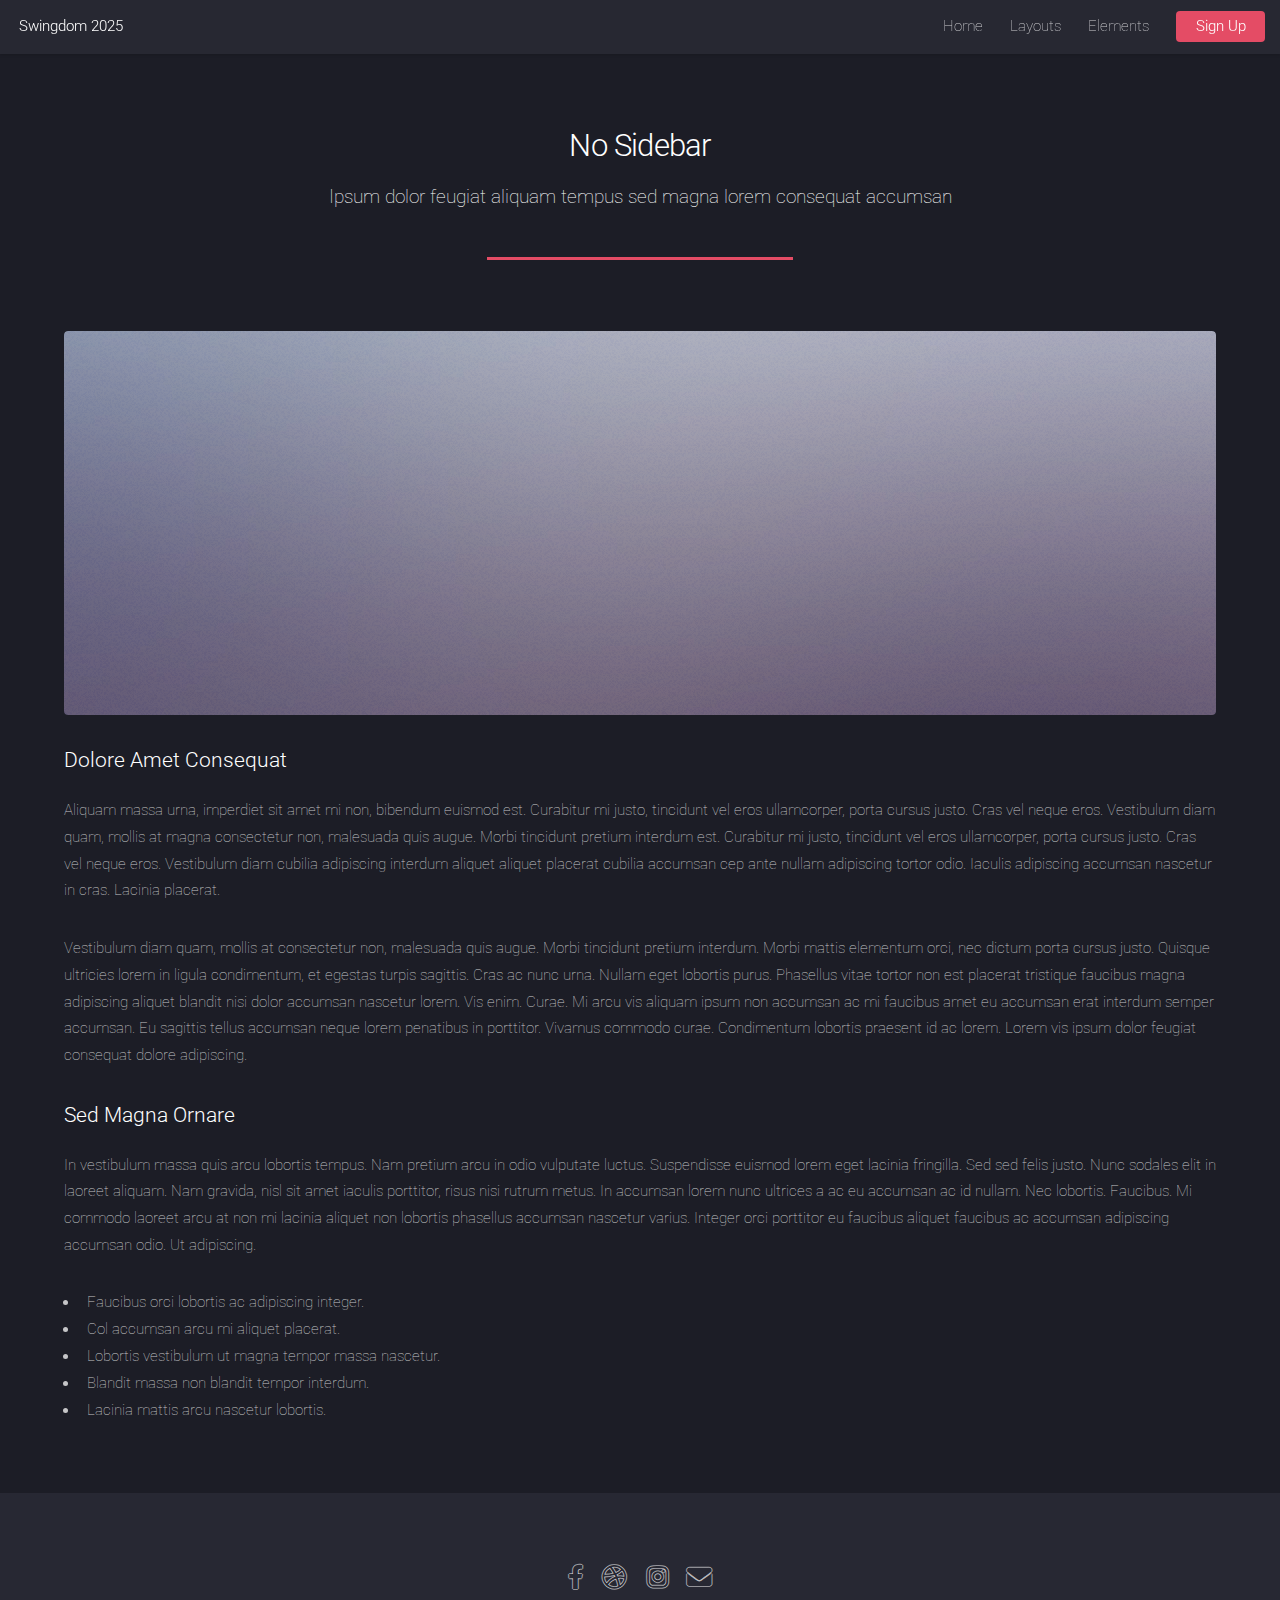
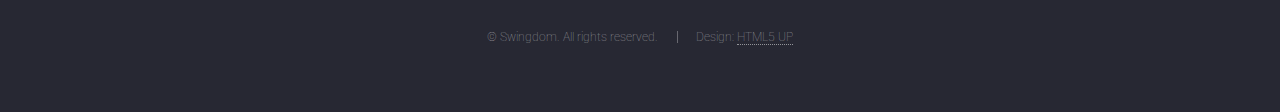
<file: no-sidebar.html>
<!DOCTYPE HTML>
<!--
	Landed by HTML5 UP
	html5up.net | @ajlkn
	Free for personal and commercial use under the CCA 3.0 license (html5up.net/license)
-->
<html>
	<head>
		<title>No Sidebar - Landed by HTML5 UP</title>
		<meta charset="utf-8" />
		<meta name="viewport" content="width=device-width, initial-scale=1, user-scalable=no" />
		<link rel="stylesheet" href="assets/css/main.css" />
		<noscript><link rel="stylesheet" href="assets/css/noscript.css" /></noscript>
	</head>
	<body class="is-preload">
		<div id="page-wrapper">

			<!-- Header -->
				<header id="header">
					<h1 id="logo"><a href="index.html">Swingdom 2025</a></h1>
					<nav id="nav">
						<ul>
							<li><a href="index.html">Home</a></li>
							<li>
								<a href="#">Layouts</a>
								<ul>
									<li><a href="left-sidebar.html">Left Sidebar</a></li>
									<li><a href="right-sidebar.html">Right Sidebar</a></li>
									<li><a href="no-sidebar.html">No Sidebar</a></li>
									<li>
										<a href="#">Submenu</a>
										<ul>
											<li><a href="#">Option 1</a></li>
											<li><a href="#">Option 2</a></li>
											<li><a href="#">Option 3</a></li>
											<li><a href="#">Option 4</a></li>
										</ul>
									</li>
								</ul>
							</li>
							<li><a href="elements.html">Elements</a></li>
							<li><a href="#" class="button primary">Sign Up</a></li>
						</ul>
					</nav>
				</header>

			<!-- Main -->
				<div id="main" class="wrapper style1">
					<div class="container">
						<header class="major">
							<h2>No Sidebar</h2>
							<p>Ipsum dolor feugiat aliquam tempus sed magna lorem consequat accumsan</p>
						</header>

						<!-- Content -->
							<section id="content">
								<a href="#" class="image fit"><img src="images/pic07.jpg" alt="" /></a>
								<h3>Dolore Amet Consequat</h3>
								<p>Aliquam massa urna, imperdiet sit amet mi non, bibendum euismod est. Curabitur mi justo, tincidunt vel eros ullamcorper, porta cursus justo. Cras vel neque eros. Vestibulum diam quam, mollis at magna consectetur non, malesuada quis augue. Morbi tincidunt pretium interdum est. Curabitur mi justo, tincidunt vel eros ullamcorper, porta cursus justo. Cras vel neque eros. Vestibulum diam cubilia adipiscing interdum aliquet aliquet placerat cubilia accumsan cep ante nullam adipiscing tortor odio. Iaculis adipiscing accumsan nascetur in cras. Lacinia placerat.</p>
								<p>Vestibulum diam quam, mollis at consectetur non, malesuada quis augue. Morbi tincidunt pretium interdum. Morbi mattis elementum orci, nec dictum porta cursus justo. Quisque ultricies lorem in ligula condimentum, et egestas turpis sagittis. Cras ac nunc urna. Nullam eget lobortis purus. Phasellus vitae tortor non est placerat tristique faucibus magna adipiscing aliquet blandit nisi dolor accumsan nascetur lorem. Vis enim. Curae. Mi arcu vis aliquam ipsum non accumsan ac mi faucibus amet eu accumsan erat interdum semper accumsan. Eu sagittis tellus accumsan neque lorem penatibus in porttitor. Vivamus commodo curae. Condimentum lobortis praesent id ac lorem. Lorem vis ipsum dolor feugiat consequat dolore adipiscing.</p>
								<h3>Sed Magna Ornare</h3>
								<p>In vestibulum massa quis arcu lobortis tempus. Nam pretium arcu in odio vulputate luctus. Suspendisse euismod lorem eget lacinia fringilla. Sed sed felis justo. Nunc sodales elit in laoreet aliquam. Nam gravida, nisl sit amet iaculis porttitor, risus nisi rutrum metus. In accumsan lorem nunc ultrices a ac eu accumsan ac id nullam. Nec lobortis. Faucibus. Mi commodo laoreet arcu at non mi lacinia aliquet non lobortis phasellus accumsan nascetur varius. Integer orci porttitor eu faucibus aliquet faucibus ac accumsan adipiscing accumsan odio. Ut adipiscing.</p>
								<ul>
									<li>Faucibus orci lobortis ac adipiscing integer.</li>
									<li>Col accumsan arcu mi aliquet placerat.</li>
									<li>Lobortis vestibulum ut magna tempor massa nascetur.</li>
									<li>Blandit massa non blandit tempor interdum.</li>
									<li>Lacinia mattis arcu nascetur lobortis.</li>
								</ul>
							</section>

					</div>
				</div>

			<!-- Footer -->
				<footer id="footer">
					<ul class="icons">
						<li><a href="https://www.facebook.com/profile.php?id=100087542540269" class="icon brands alt fa-facebook-f"><span class="label">Facebook</span></a></li>
						<li><a href="http://en.swinginutrecht.nl/" class="icon brands alt fa-dribbble"><span class="label">Swing in Utrecht</span></a></li>
						<li><a href="https://www.instagram.com/swingdom_festival" class="icon brands alt fa-instagram"><span class="label">Instagram</span></a></li>
						<li><a href="mailto:contact@swingdom.nl" class="icon solid alt fa-envelope"><span class="label">Email</span></a></li>
					</ul>
					<ul class="copyright">
						<li>&copy; Swingdom. All rights reserved.</li><li>Design: <a href="http://html5up.net">HTML5 UP</a></li>
					</ul>
				</footer>

		</div>

		<!-- Scripts -->
			<script src="assets/js/jquery.min.js"></script>
			<script src="assets/js/jquery.scrolly.min.js"></script>
			<script src="assets/js/jquery.dropotron.min.js"></script>
			<script src="assets/js/jquery.scrollex.min.js"></script>
			<script src="assets/js/browser.min.js"></script>
			<script src="assets/js/breakpoints.min.js"></script>
			<script src="assets/js/util.js"></script>
			<script src="assets/js/main.js"></script>

	</body>
</html>
</file>
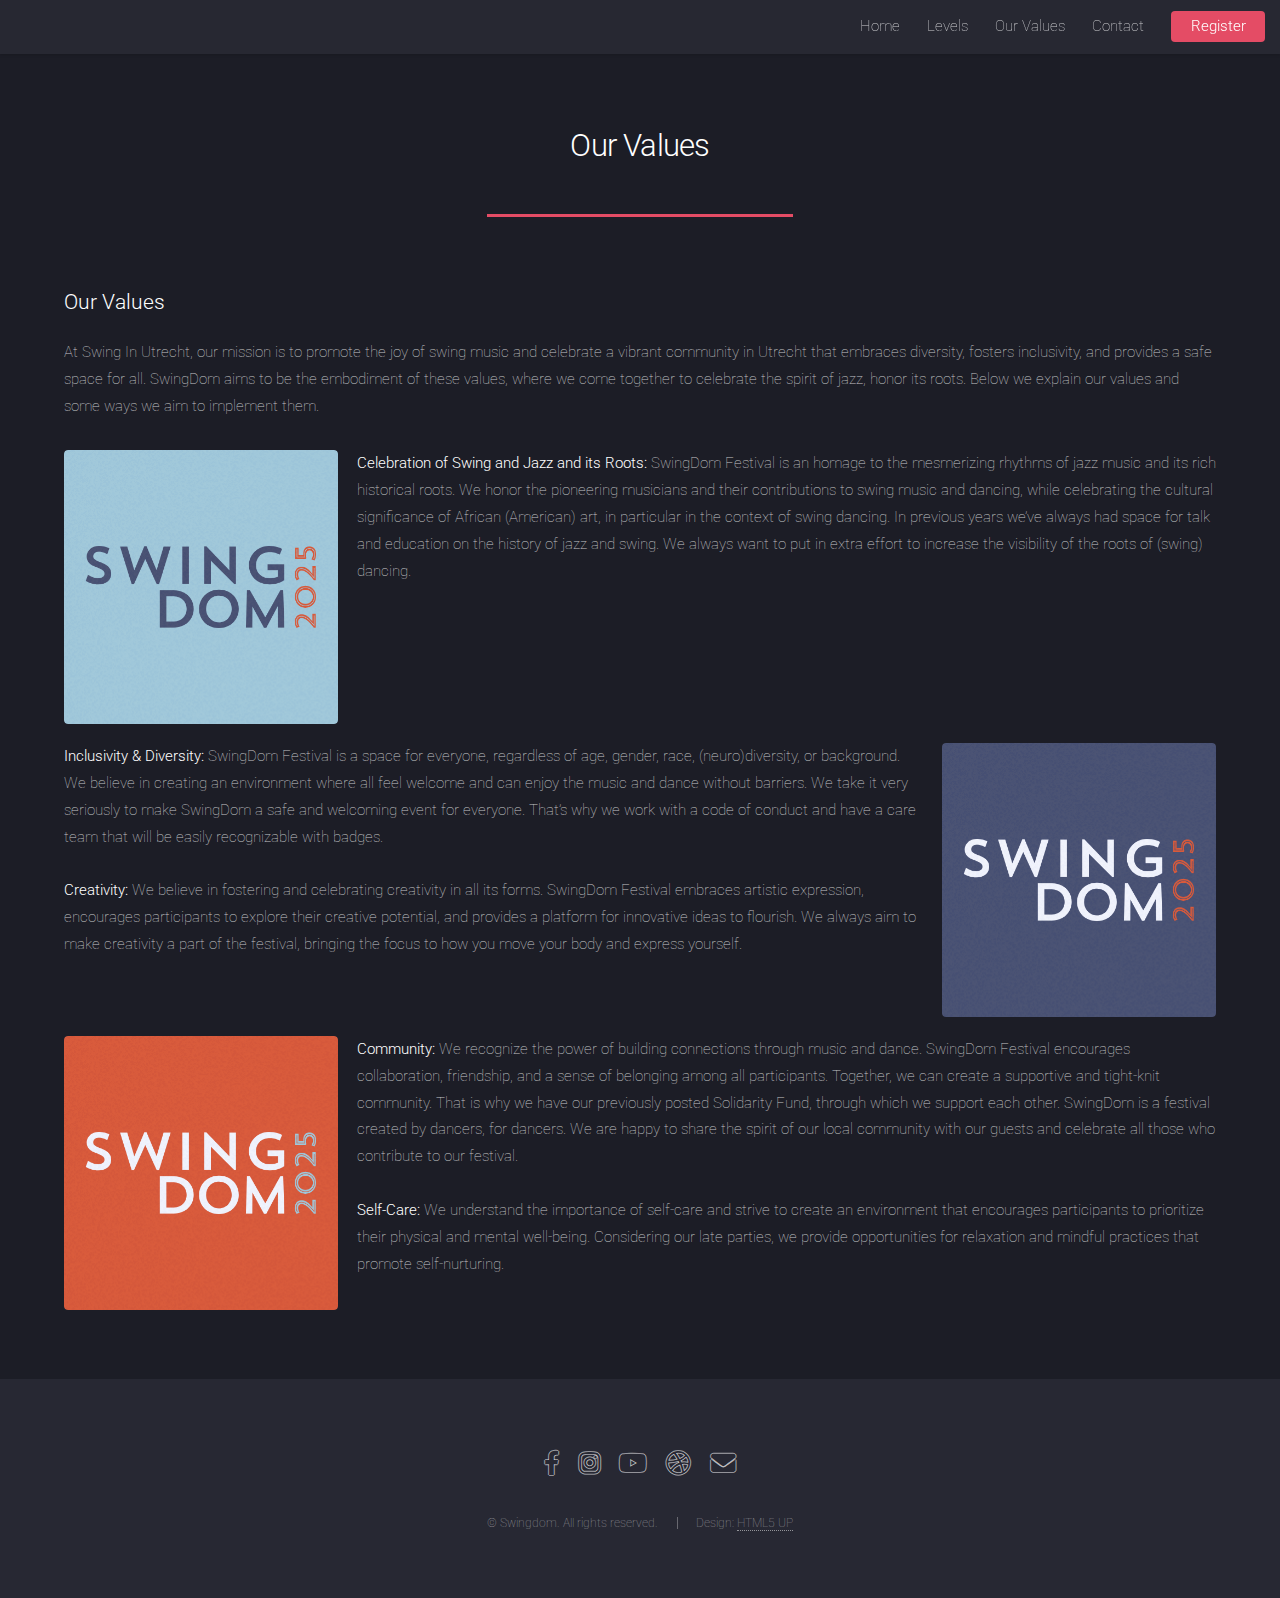
<file: our_values.html>
<!DOCTYPE HTML>
<!--
	Landed by HTML5 UP
	html5up.net | @ajlkn
	Free for personal and commercial use under the CCA 3.0 license (html5up.net/license)
-->
<html xmlns="http://www.w3.org/1999/html">
	<head>
		<title>Our Values</title>
		<meta charset="utf-8" />
		<meta name="viewport" content="width=device-width, initial-scale=1, user-scalable=no" />
		<link rel="stylesheet" href="assets/css/main.css" />
		<noscript><link rel="stylesheet" href="assets/css/noscript.css" /></noscript>
	</head>
	<body class="is-preload">
		<div id="page-wrapper">

			<!-- Header -->
			<!-- Header -->
			<header id="header">
				<h1 id="logo"><a href="index.html"><span class="logo"><img src="images/logos/SD-logo-icon.svg" alt="logo" /></span></a></h1>
				<nav id="nav">
					<ul>
						<li><a href="index.html">Home</a></li>
						<li><a href="levels.html">Levels</a></li>
						<li><a href="our_values.html">Our Values</a></li>
						<li><a href="contact.html">Contact</a></li>
						<li><a href="https://swingdom.swingdance.services/" class="button primary" target="_blank">Register</a></li>
					</ul>
				</nav>
			</header>

			<!-- Main -->
				<div id="main" class="wrapper style1">
					<div class="container">
						<header class="major">
							<h2>Our Values</h2>
						</header>

						<!-- Text -->
							<section>
								<h3>Our Values</h3>
								<p>
									At Swing In Utrecht, our mission is to promote the joy of swing music and celebrate a vibrant community in Utrecht that embraces diversity, fosters inclusivity, and provides a safe space for all.
									SwingDom aims to be the embodiment of these values, where we come together to celebrate the spirit of jazz, honor its roots.
									Below we explain our values and some ways we aim to implement them.
								</p>
							</section>

						<section>
							<div class="box alt">
								<div class="row gtr-50 gtr-uniform">
									<div class="col-3 col-6-xsmall"><span class="image fit"><img src="images/logos/3.png" alt="" /></span></div>
									<div class="col-9 col-6-xsmall">
										<p>
											<b>Celebration of Swing and Jazz and its Roots:</b> SwingDom Festival is an homage to the mesmerizing rhythms of jazz music and its rich historical roots. We honor the pioneering musicians and their contributions to swing music and dancing, while celebrating the cultural significance of African (American) art, in particular in the context of swing dancing. In previous years we’ve always had space for talk and education on the history of jazz and swing. We always want to put in extra effort to increase the visibility of the roots of (swing) dancing.
										</p>
									</div>

									<div class="col-9 col-6-xsmall">
										<p>
											<b>Inclusivity & Diversity:</b> SwingDom Festival is a space for everyone, regardless of age, gender, race, (neuro)diversity, or background. We believe in creating an environment where all feel welcome and can enjoy the music and dance without barriers. We take it very seriously to make SwingDom a safe and welcoming event for everyone. That’s why we work with a code of conduct and have a care team that will be easily recognizable with badges.
											<br></br>
											<b>Creativity:</b> We believe in fostering and celebrating creativity in all its forms. SwingDom Festival embraces artistic expression, encourages participants to explore their creative potential, and provides a platform for innovative ideas to flourish. We always aim to make creativity a part of the festival, bringing the focus to how you move your body and express yourself.
										</p>
									</div>
									<div class="col-3 col-6-xsmall"><span class="image fit"><img src="images/logos/4.png" alt="" /></span></div>

									<div class="col-3 col-6-xsmall"><span class="image fit"><img src="images/logos/5.png" alt="" /></span></div>
									<div class="col-9 col-6-xsmall">
										<p>
											<b>Community:</b> We recognize the power of building connections through music and dance. SwingDom Festival encourages collaboration, friendship, and a sense of belonging among all participants. Together, we can create a supportive and tight-knit community. That is why we have our previously posted Solidarity Fund, through which we support each other. SwingDom is a festival created by dancers, for dancers. We are happy to share the spirit of our local community with our guests and celebrate all those who contribute to our festival.
											<br></br>
											<b>Self-Care:</b> We understand the importance of self-care and strive to create an environment that encourages participants to prioritize their physical and mental well-being. Considering our late parties, we provide opportunities for relaxation and mindful practices that promote self-nurturing.
										</p>
									</div>
								</div>
							</div>
						</section>
					</div>
				</div>

			<!-- Footer -->
				<footer id="footer">
					<ul class="icons">
						<li><a href="https://www.facebook.com/profile.php?id=100087542540269" class="icon brands alt fa-facebook-f"><span class="label">Facebook</span></a></li>
						<li><a href="https://www.instagram.com/swingdom_festival" class="icon brands alt fa-instagram"><span class="label">Instagram</span></a></li>
						<li><a href="https://www.youtube.com/user/swinginutrecht" class="icon brands alt fa-youtube"><span class="label">Youtube</span></a></li>
						<li><a href="http://en.swinginutrecht.nl/" class="icon brands alt fa-dribbble"><span class="label">Swing in Utrecht</span></a></li>
						<li><a href="mailto:contact@swingdom.nl" class="icon solid alt fa-envelope"><span class="label">Email</span></a></li>
					</ul>
					<ul class="copyright">
						<li>&copy; Swingdom. All rights reserved.</li><li>Design: <a href="http://html5up.net">HTML5 UP</a></li>
					</ul>
				</footer>

		</div>

		<!-- Scripts -->
			<script src="assets/js/jquery.min.js"></script>
			<script src="assets/js/jquery.scrolly.min.js"></script>
			<script src="assets/js/jquery.dropotron.min.js"></script>
			<script src="assets/js/jquery.scrollex.min.js"></script>
			<script src="assets/js/browser.min.js"></script>
			<script src="assets/js/breakpoints.min.js"></script>
			<script src="assets/js/util.js"></script>
			<script src="assets/js/main.js"></script>

	</body>
</html>
</file>
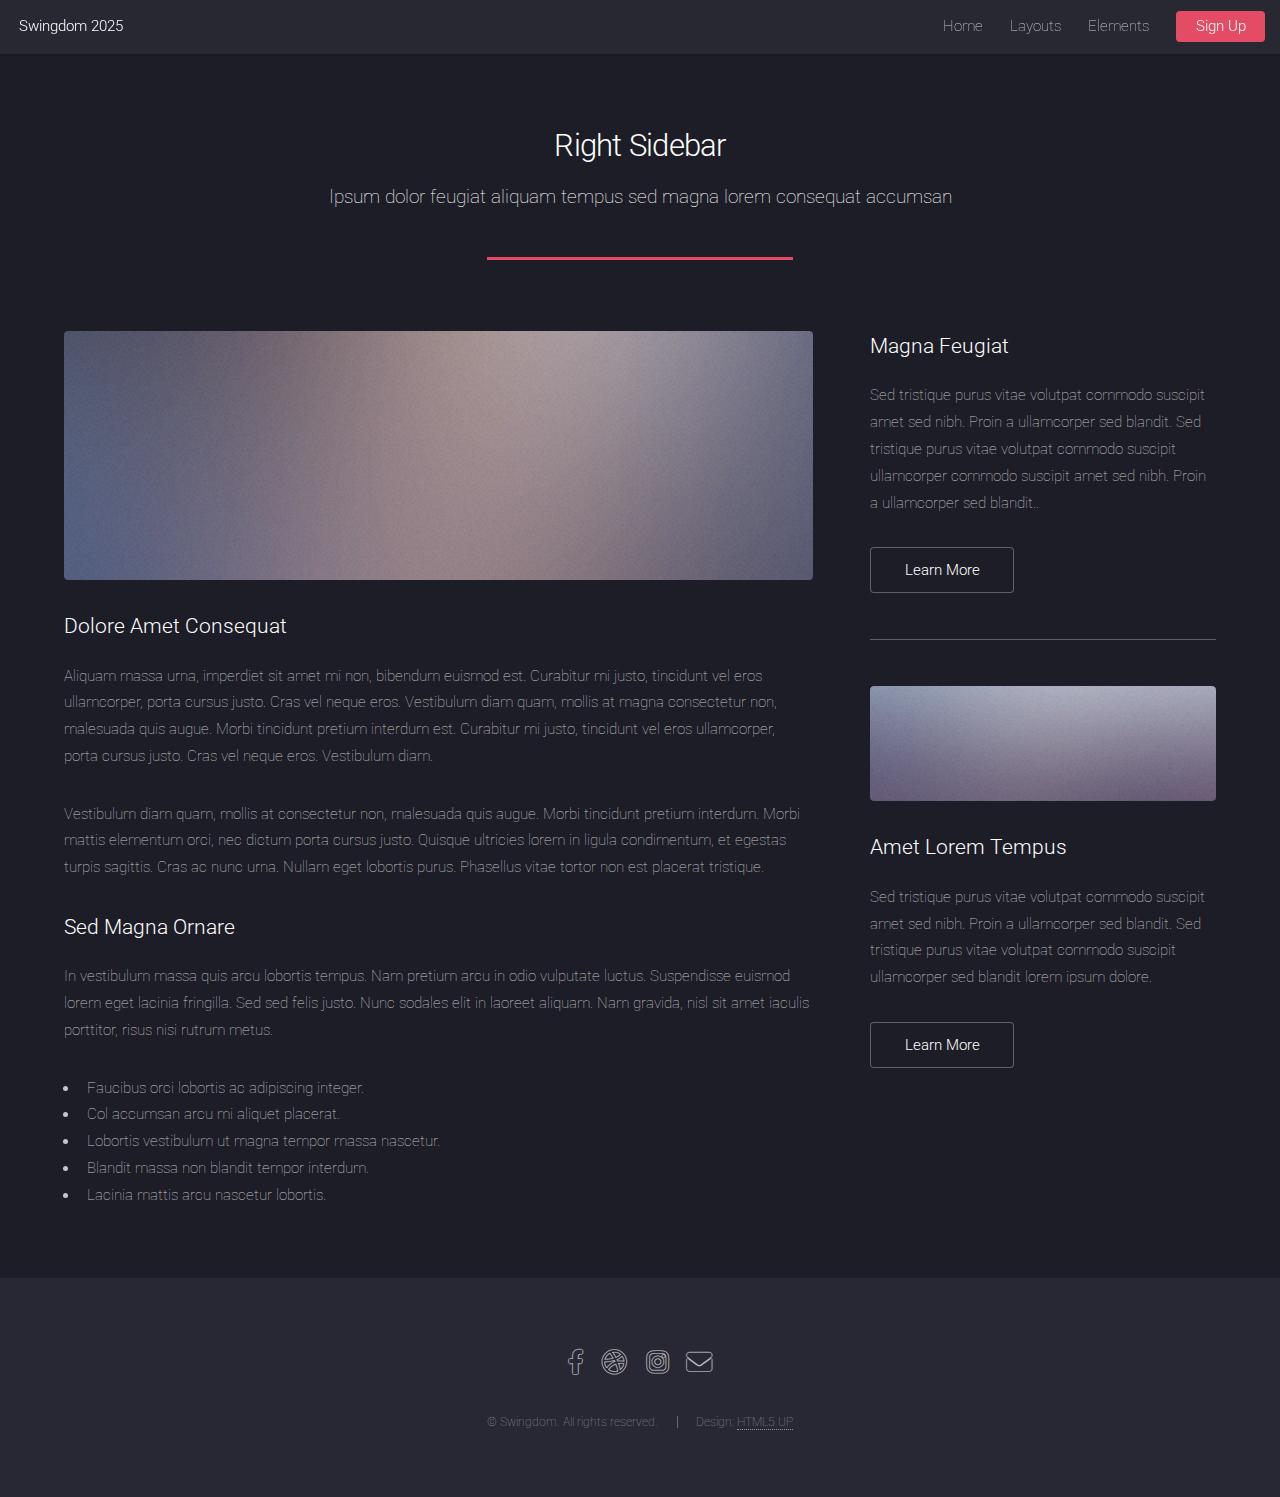
<file: right-sidebar.html>
<!DOCTYPE HTML>
<!--
	Landed by HTML5 UP
	html5up.net | @ajlkn
	Free for personal and commercial use under the CCA 3.0 license (html5up.net/license)
-->
<html>
	<head>
		<title>Right Sidebar - Landed by HTML5 UP</title>
		<meta charset="utf-8" />
		<meta name="viewport" content="width=device-width, initial-scale=1, user-scalable=no" />
		<link rel="stylesheet" href="assets/css/main.css" />
		<noscript><link rel="stylesheet" href="assets/css/noscript.css" /></noscript>
	</head>
	<body class="is-preload">
		<div id="page-wrapper">

			<!-- Header -->
				<header id="header">
					<h1 id="logo"><a href="index.html">Swingdom 2025</a></h1>
					<nav id="nav">
						<ul>
							<li><a href="index.html">Home</a></li>
							<li>
								<a href="#">Layouts</a>
								<ul>
									<li><a href="left-sidebar.html">Left Sidebar</a></li>
									<li><a href="right-sidebar.html">Right Sidebar</a></li>
									<li><a href="no-sidebar.html">No Sidebar</a></li>
									<li>
										<a href="#">Submenu</a>
										<ul>
											<li><a href="#">Option 1</a></li>
											<li><a href="#">Option 2</a></li>
											<li><a href="#">Option 3</a></li>
											<li><a href="#">Option 4</a></li>
										</ul>
									</li>
								</ul>
							</li>
							<li><a href="elements.html">Elements</a></li>
							<li><a href="#" class="button primary">Sign Up</a></li>
						</ul>
					</nav>
				</header>

			<!-- Main -->
				<div id="main" class="wrapper style1">
					<div class="container">
						<header class="major">
							<h2>Right Sidebar</h2>
							<p>Ipsum dolor feugiat aliquam tempus sed magna lorem consequat accumsan</p>
						</header>
						<div class="row gtr-150">
							<div class="col-8 col-12-medium">

								<!-- Content -->
									<section id="content">
										<a href="#" class="image fit"><img src="images/pic06.jpg" alt="" /></a>
										<h3>Dolore Amet Consequat</h3>
										<p>Aliquam massa urna, imperdiet sit amet mi non, bibendum euismod est. Curabitur mi justo, tincidunt vel eros ullamcorper, porta cursus justo. Cras vel neque eros. Vestibulum diam quam, mollis at magna consectetur non, malesuada quis augue. Morbi tincidunt pretium interdum est. Curabitur mi justo, tincidunt vel eros ullamcorper, porta cursus justo. Cras vel neque eros. Vestibulum diam.</p>
										<p>Vestibulum diam quam, mollis at consectetur non, malesuada quis augue. Morbi tincidunt pretium interdum. Morbi mattis elementum orci, nec dictum porta cursus justo. Quisque ultricies lorem in ligula condimentum, et egestas turpis sagittis. Cras ac nunc urna. Nullam eget lobortis purus. Phasellus vitae tortor non est placerat tristique.</p>
										<h3>Sed Magna Ornare</h3>
										<p>In vestibulum massa quis arcu lobortis tempus. Nam pretium arcu in odio vulputate luctus. Suspendisse euismod lorem eget lacinia fringilla. Sed sed felis justo. Nunc sodales elit in laoreet aliquam. Nam gravida, nisl sit amet iaculis porttitor, risus nisi rutrum metus.</p>
										<ul>
											<li>Faucibus orci lobortis ac adipiscing integer.</li>
											<li>Col accumsan arcu mi aliquet placerat.</li>
											<li>Lobortis vestibulum ut magna tempor massa nascetur.</li>
											<li>Blandit massa non blandit tempor interdum.</li>
											<li>Lacinia mattis arcu nascetur lobortis.</li>
										</ul>
									</section>

							</div>
							<div class="col-4 col-12-medium">

								<!-- Sidebar -->
									<section id="sidebar">
										<section>
											<h3>Magna Feugiat</h3>
											<p>Sed tristique purus vitae volutpat commodo suscipit amet sed nibh. Proin a ullamcorper sed blandit. Sed tristique purus vitae volutpat commodo suscipit ullamcorper commodo suscipit amet sed nibh. Proin a ullamcorper sed blandit..</p>
											<footer>
												<ul class="actions">
													<li><a href="#" class="button">Learn More</a></li>
												</ul>
											</footer>
										</section>
										<hr />
										<section>
											<a href="#" class="image fit"><img src="images/pic07.jpg" alt="" /></a>
											<h3>Amet Lorem Tempus</h3>
											<p>Sed tristique purus vitae volutpat commodo suscipit amet sed nibh. Proin a ullamcorper sed blandit. Sed tristique purus vitae volutpat commodo suscipit ullamcorper sed blandit lorem ipsum dolore.</p>
											<footer>
												<ul class="actions">
													<li><a href="#" class="button">Learn More</a></li>
												</ul>
											</footer>
										</section>
									</section>

							</div>
						</div>
					</div>
				</div>

			<!-- Footer -->
				<footer id="footer">
					<ul class="icons">
						<li><a href="https://www.facebook.com/profile.php?id=100087542540269" class="icon brands alt fa-facebook-f"><span class="label">Facebook</span></a></li>
						<li><a href="http://en.swinginutrecht.nl/" class="icon brands alt fa-dribbble"><span class="label">Swing in Utrecht</span></a></li>
						<li><a href="https://www.instagram.com/swingdom_festival" class="icon brands alt fa-instagram"><span class="label">Instagram</span></a></li>
						<li><a href="mailto:contact@swingdom.nl" class="icon solid alt fa-envelope"><span class="label">Email</span></a></li>
					</ul>
					<ul class="copyright">
						<li>&copy; Swingdom. All rights reserved.</li><li>Design: <a href="http://html5up.net">HTML5 UP</a></li>
					</ul>
				</footer>

		</div>

		<!-- Scripts -->
			<script src="assets/js/jquery.min.js"></script>
			<script src="assets/js/jquery.scrolly.min.js"></script>
			<script src="assets/js/jquery.dropotron.min.js"></script>
			<script src="assets/js/jquery.scrollex.min.js"></script>
			<script src="assets/js/browser.min.js"></script>
			<script src="assets/js/breakpoints.min.js"></script>
			<script src="assets/js/util.js"></script>
			<script src="assets/js/main.js"></script>

	</body>
</html>
</file>
<file: assets/css/noscript.css>
/*
	Landed by HTML5 UP
	html5up.net | @ajlkn
	Free for personal and commercial use under the CCA 3.0 license (html5up.net/license)
*/

/* Loader */

	body.landing.is-preload:before {
		display: none;
	}

	body.landing.is-preload:after {
		display: none;
	}
</file>
<file: assets/css/main.css>
@import url("fontawesome-all.min.css");
@import url("https://fonts.googleapis.com/css?family=Roboto:100,300,100italic,300italic");

/*
	Landed by HTML5 UP
	html5up.net | @ajlkn
	Free for personal and commercial use under the CCA 3.0 license (html5up.net/license)
*/

html, body, div, span, applet, object,
iframe, h1, h2, h3, h4, h5, h6, p, blockquote,
pre, a, abbr, acronym, address, big, cite,
code, del, dfn, em, img, ins, kbd, q, s, samp,
small, strike, strong, sub, sup, tt, var, b,
u, i, center, dl, dt, dd, ol, ul, li, fieldset,
form, label, legend, table, caption, tbody,
tfoot, thead, tr, th, td, article, aside,
canvas, details, embed, figure, figcaption,
footer, header, hgroup, menu, nav, output, ruby,
section, summary, time, mark, audio, video {
	margin: 0;
	padding: 0;
	border: 0;
	font-size: 100%;
	font: inherit;
	vertical-align: baseline;}

article, aside, details, figcaption, figure,
footer, header, hgroup, menu, nav, section {
	display: block;}

body {
	line-height: 1;
}

ol, ul {
	list-style: none;
}

blockquote, q {
	quotes: none;
}

	blockquote:before, blockquote:after, q:before, q:after {
		content: '';
		content: none;
	}

table {
	border-collapse: collapse;
	border-spacing: 0;
}

body {
	-webkit-text-size-adjust: none;
}

mark {
	background-color: transparent;
	color: inherit;
}

input::-moz-focus-inner {
	border: 0;
	padding: 0;
}

input, select, textarea {
	-moz-appearance: none;
	-webkit-appearance: none;
	-ms-appearance: none;
	appearance: none;
}

/* Basic */

	html {
		box-sizing: border-box;
	}

	*, *:before, *:after {
		box-sizing: inherit;
	}

	html, body {
		background: #1c1d26;
	}

	body.is-preload *, body.is-preload *:before, body.is-preload *:after {
		-moz-animation: none !important;
		-webkit-animation: none !important;
		-ms-animation: none !important;
		animation: none !important;
		-moz-transition: none !important;
		-webkit-transition: none !important;
		-ms-transition: none !important;
		transition: none !important;
	}

	body, input, select, textarea {
		color: rgba(255, 255, 255, 0.75);
		font-family: "Roboto", Helvetica, sans-serif;
		font-size: 15pt;
		font-weight: 100;
		line-height: 1.75em;
	}

	a {
		-moz-transition: border-color 0.2s ease-in-out, color 0.2s ease-in-out;
		-webkit-transition: border-color 0.2s ease-in-out, color 0.2s ease-in-out;
		-ms-transition: border-color 0.2s ease-in-out, color 0.2s ease-in-out;
		transition: border-color 0.2s ease-in-out, color 0.2s ease-in-out;
		border-bottom: dotted 1px;
		color: #e44c65;
		text-decoration: none;
	}

		a:hover {
			color: #e44c65 !important;
			border-bottom-color: transparent;
		}

	strong, b {
		color: #ffffff;
		font-weight: 300;
	}

	em, i {
		font-style: italic;
	}

	p {
		margin: 0 0 2em 0;
	}

	h1, h2, h3, h4, h5, h6 {
		color: #ffffff;
		font-weight: 300;
		line-height: 1em;
		margin: 0 0 1em 0;
	}

		h1 a, h2 a, h3 a, h4 a, h5 a, h6 a {
			color: inherit;
			border: 0;
		}

	h2 {
		font-size: 2em;
		line-height: 1.5em;
		letter-spacing: -0.025em;
	}

	h3 {
		font-size: 1.35em;
		line-height: 1.5em;
	}

	h4 {
		font-size: 1.1em;
		line-height: 1.5em;
	}

	h5 {
		font-size: 0.9em;
		line-height: 1.5em;
	}

	h6 {
		font-size: 0.7em;
		line-height: 1.5em;
	}

	sub {
		font-size: 0.8em;
		position: relative;
		top: 0.5em;
	}

	sup {
		font-size: 0.8em;
		position: relative;
		top: -0.5em;
	}

	hr {
		border: 0;
		border-bottom: solid 1px rgba(255, 255, 255, 0.3);
		margin: 3em 0;
	}

		hr.major {
			margin: 4em 0;
		}

	blockquote {
		border-left: solid 4px rgba(255, 255, 255, 0.3);
		font-style: italic;
		margin: 0 0 2em 0;
		padding: 0.5em 0 0.5em 2em;
	}

	code {
		background: rgba(255, 255, 255, 0.075);
		border-radius: 4px;
		font-family: "Courier New", monospace;
		font-size: 0.9em;
		margin: 0 0.25em;
		padding: 0.25em 0.65em;
	}

	pre {
		-webkit-overflow-scrolling: touch;
		font-family: "Courier New", monospace;
		font-size: 0.9em;
		margin: 0 0 2em 0;
	}

		pre code {
			display: block;
			line-height: 1.75em;
			padding: 1em 1.5em;
			overflow-x: auto;
		}

	.align-left {
		text-align: left;
	}

	.align-center {
		text-align: center;
	}

	.align-right {
		text-align: right;
	}

/* Loader */

	@-moz-keyframes spinner-show {
		0% {
			opacity: 0;
		}

		100% {
			opacity: 1;
		}
	}

	@-webkit-keyframes spinner-show {
		0% {
			opacity: 0;
		}

		100% {
			opacity: 1;
		}
	}

	@-ms-keyframes spinner-show {
		0% {
			opacity: 0;
		}

		100% {
			opacity: 1;
		}
	}

	@keyframes spinner-show {
		0% {
			opacity: 0;
		}

		100% {
			opacity: 1;
		}
	}

	@-moz-keyframes spinner-hide {
		0% {
			color: rgba(255, 255, 255, 0.15);
			z-index: 100001;
			-moz-transform: scale(1) rotate(0deg);
			-webkit-transform: scale(1) rotate(0deg);
			-ms-transform: scale(1) rotate(0deg);
			transform: scale(1) rotate(0deg);
		}

		99% {
			color: #1c1d26;
			z-index: 100001;
			-moz-transform: scale(0.5) rotate(360deg);
			-webkit-transform: scale(0.5) rotate(360deg);
			-ms-transform: scale(0.5) rotate(360deg);
			transform: scale(0.5) rotate(360deg);
		}

		100% {
			color: #1c1d26;
			z-index: -1;
			-moz-transform: scale(0.5) rotate(360deg);
			-webkit-transform: scale(0.5) rotate(360deg);
			-ms-transform: scale(0.5) rotate(360deg);
			transform: scale(0.5) rotate(360deg);
		}
	}

	@-webkit-keyframes spinner-hide {
		0% {
			color: rgba(255, 255, 255, 0.15);
			z-index: 100001;
			-moz-transform: scale(1) rotate(0deg);
			-webkit-transform: scale(1) rotate(0deg);
			-ms-transform: scale(1) rotate(0deg);
			transform: scale(1) rotate(0deg);
		}

		99% {
			color: #1c1d26;
			z-index: 100001;
			-moz-transform: scale(0.5) rotate(360deg);
			-webkit-transform: scale(0.5) rotate(360deg);
			-ms-transform: scale(0.5) rotate(360deg);
			transform: scale(0.5) rotate(360deg);
		}

		100% {
			color: #1c1d26;
			z-index: -1;
			-moz-transform: scale(0.5) rotate(360deg);
			-webkit-transform: scale(0.5) rotate(360deg);
			-ms-transform: scale(0.5) rotate(360deg);
			transform: scale(0.5) rotate(360deg);
		}
	}

	@-ms-keyframes spinner-hide {
		0% {
			color: rgba(255, 255, 255, 0.15);
			z-index: 100001;
			-moz-transform: scale(1) rotate(0deg);
			-webkit-transform: scale(1) rotate(0deg);
			-ms-transform: scale(1) rotate(0deg);
			transform: scale(1) rotate(0deg);
		}

		99% {
			color: #1c1d26;
			z-index: 100001;
			-moz-transform: scale(0.5) rotate(360deg);
			-webkit-transform: scale(0.5) rotate(360deg);
			-ms-transform: scale(0.5) rotate(360deg);
			transform: scale(0.5) rotate(360deg);
		}

		100% {
			color: #1c1d26;
			z-index: -1;
			-moz-transform: scale(0.5) rotate(360deg);
			-webkit-transform: scale(0.5) rotate(360deg);
			-ms-transform: scale(0.5) rotate(360deg);
			transform: scale(0.5) rotate(360deg);
		}
	}

	@keyframes spinner-hide {
		0% {
			color: rgba(255, 255, 255, 0.15);
			z-index: 100001;
			-moz-transform: scale(1) rotate(0deg);
			-webkit-transform: scale(1) rotate(0deg);
			-ms-transform: scale(1) rotate(0deg);
			transform: scale(1) rotate(0deg);
		}

		99% {
			color: #1c1d26;
			z-index: 100001;
			-moz-transform: scale(0.5) rotate(360deg);
			-webkit-transform: scale(0.5) rotate(360deg);
			-ms-transform: scale(0.5) rotate(360deg);
			transform: scale(0.5) rotate(360deg);
		}

		100% {
			color: #1c1d26;
			z-index: -1;
			-moz-transform: scale(0.5) rotate(360deg);
			-webkit-transform: scale(0.5) rotate(360deg);
			-ms-transform: scale(0.5) rotate(360deg);
			transform: scale(0.5) rotate(360deg);
		}
	}

	@-moz-keyframes spinner-rotate {
		0% {
			-moz-transform: scale(1) rotate(0deg);
			-webkit-transform: scale(1) rotate(0deg);
			-ms-transform: scale(1) rotate(0deg);
			transform: scale(1) rotate(0deg);
		}

		100% {
			-moz-transform: scale(1) rotate(360deg);
			-webkit-transform: scale(1) rotate(360deg);
			-ms-transform: scale(1) rotate(360deg);
			transform: scale(1) rotate(360deg);
		}
	}

	@-webkit-keyframes spinner-rotate {
		0% {
			-moz-transform: scale(1) rotate(0deg);
			-webkit-transform: scale(1) rotate(0deg);
			-ms-transform: scale(1) rotate(0deg);
			transform: scale(1) rotate(0deg);
		}

		100% {
			-moz-transform: scale(1) rotate(360deg);
			-webkit-transform: scale(1) rotate(360deg);
			-ms-transform: scale(1) rotate(360deg);
			transform: scale(1) rotate(360deg);
		}
	}

	@-ms-keyframes spinner-rotate {
		0% {
			-moz-transform: scale(1) rotate(0deg);
			-webkit-transform: scale(1) rotate(0deg);
			-ms-transform: scale(1) rotate(0deg);
			transform: scale(1) rotate(0deg);
		}

		100% {
			-moz-transform: scale(1) rotate(360deg);
			-webkit-transform: scale(1) rotate(360deg);
			-ms-transform: scale(1) rotate(360deg);
			transform: scale(1) rotate(360deg);
		}
	}

	@keyframes spinner-rotate {
		0% {
			-moz-transform: scale(1) rotate(0deg);
			-webkit-transform: scale(1) rotate(0deg);
			-ms-transform: scale(1) rotate(0deg);
			transform: scale(1) rotate(0deg);
		}

		100% {
			-moz-transform: scale(1) rotate(360deg);
			-webkit-transform: scale(1) rotate(360deg);
			-ms-transform: scale(1) rotate(360deg);
			transform: scale(1) rotate(360deg);
		}
	}

	@-moz-keyframes overlay-hide {
		0% {
			opacity: 1;
			z-index: 100000;
		}

		15% {
			opacity: 1;
			z-index: 100000;
		}

		99% {
			opacity: 0;
			z-index: 100000;
		}

		100% {
			opacity: 0;
			z-index: -1;
		}
	}

	@-webkit-keyframes overlay-hide {
		0% {
			opacity: 1;
			z-index: 100000;
		}

		15% {
			opacity: 1;
			z-index: 100000;
		}

		99% {
			opacity: 0;
			z-index: 100000;
		}

		100% {
			opacity: 0;
			z-index: -1;
		}
	}

	@-ms-keyframes overlay-hide {
		0% {
			opacity: 1;
			z-index: 100000;
		}

		15% {
			opacity: 1;
			z-index: 100000;
		}

		99% {
			opacity: 0;
			z-index: 100000;
		}

		100% {
			opacity: 0;
			z-index: -1;
		}
	}

	@keyframes overlay-hide {
		0% {
			opacity: 1;
			z-index: 100000;
		}

		15% {
			opacity: 1;
			z-index: 100000;
		}

		99% {
			opacity: 0;
			z-index: 100000;
		}

		100% {
			opacity: 0;
			z-index: -1;
		}
	}

	body.landing {
		text-decoration: none;
	}

		body.landing:before {
			-moz-osx-font-smoothing: grayscale;
			-webkit-font-smoothing: antialiased;
			display: inline-block;
			font-style: normal;
			font-variant: normal;
			text-rendering: auto;
			line-height: 1;
			text-transform: none !important;
			font-family: 'Font Awesome 5 Free';
			font-weight: 900;
		}

		body.landing:before {
			-moz-animation: spinner-show 1.5s 1 0.25s ease forwards, spinner-hide 0.25s ease-in-out forwards !important;
			-webkit-animation: spinner-show 1.5s 1 0.25s ease forwards, spinner-hide 0.25s ease-in-out forwards !important;
			-ms-animation: spinner-show 1.5s 1 0.25s ease forwards, spinner-hide 0.25s ease-in-out forwards !important;
			animation: spinner-show 1.5s 1 0.25s ease forwards, spinner-hide 0.25s ease-in-out forwards !important;
			-moz-transform-origin: 50% 50%;
			-webkit-transform-origin: 50% 50%;
			-ms-transform-origin: 50% 50%;
			transform-origin: 50% 50%;
			color: rgba(255, 255, 255, 0.15);
			content: '\f1ce';
			cursor: default;
			display: block;
			font-size: 2em;
			height: 2em;
			left: 50%;
			line-height: 2em;
			margin: -1em 0 0 -1em;
			opacity: 0;
			position: fixed;
			text-align: center;
			top: 50%;
			width: 2em;
			z-index: -1;
		}

		body.landing:after {
			-moz-animation: overlay-hide 1.5s ease-in forwards !important;
			-webkit-animation: overlay-hide 1.5s ease-in forwards !important;
			-ms-animation: overlay-hide 1.5s ease-in forwards !important;
			animation: overlay-hide 1.5s ease-in forwards !important;
			background: #1c1d26;
			content: '';
			display: block;
			height: 100%;
			left: 0;
			opacity: 0;
			position: fixed;
			top: 0;
			width: 100%;
			z-index: -1;
		}

		body.landing.is-preload:before {
			-moz-animation: spinner-show 1.5s 1 0.25s ease forwards, spinner-rotate 0.75s infinite linear !important;
			-webkit-animation: spinner-show 1.5s 1 0.25s ease forwards, spinner-rotate 0.75s infinite linear !important;
			-ms-animation: spinner-show 1.5s 1 0.25s ease forwards, spinner-rotate 0.75s infinite linear !important;
			animation: spinner-show 1.5s 1 0.25s ease forwards, spinner-rotate 0.75s infinite linear !important;
			z-index: 100001;
		}

		body.landing.is-preload:after {
			-moz-animation: none !important;
			-webkit-animation: none !important;
			-ms-animation: none !important;
			animation: none !important;
			opacity: 1;
			z-index: 100000;
		}

	@media (-webkit-min-device-pixel-ratio: 2) {

		body.landing:before {
			line-height: 2.025em;
		}

	}

/* Container */

	.container {
		margin: 0 auto;
		max-width: calc(100% - 4em);
		width: 70em;
	}

		.container.xsmall {
			width: 17.5em;
		}

		.container.small {
			width: 35em;
		}

		.container.medium {
			width: 52.5em;
		}

		.container.large {
			width: 87.5em;
		}

		.container.xlarge {
			width: 105em;
		}

		.container.max {
			width: 100%;
		}

		@media screen and (max-width: 1280px) {

			.container {
				width: 90%;
				max-width: 100%;
			}

		}

		@media screen and (max-width: 980px) {

			.container {
				width: 100% !important;
			}

		}

/* Row */

	.row {
		display: flex;
		flex-wrap: wrap;
		box-sizing: border-box;
		align-items: stretch;
	}

		.row > * {
			box-sizing: border-box;
		}

		.row.gtr-uniform > * > :last-child {
			margin-bottom: 0;
		}

		.row.aln-left {
			justify-content: flex-start;
		}

		.row.aln-center {
			justify-content: center;
		}

		.row.aln-right {
			justify-content: flex-end;
		}

		.row.aln-top {
			align-items: flex-start;
		}

		.row.aln-middle {
			align-items: center;
		}

		.row.aln-bottom {
			align-items: flex-end;
		}

		.row > .imp {
			order: -1;
		}

		.row > .col-1 {
			width: 8.33333%;
		}

		.row > .off-1 {
			margin-left: 8.33333%;
		}

		.row > .col-2 {
			width: 16.66667%;
		}

		.row > .off-2 {
			margin-left: 16.66667%;
		}

		.row > .col-3 {
			width: 25%;
		}

		.row > .off-3 {
			margin-left: 25%;
		}

		.row > .col-4 {
			width: 33.33333%;
		}

		.row > .off-4 {
			margin-left: 33.33333%;
		}

		.row > .col-5 {
			width: 41.66667%;
		}

		.row > .off-5 {
			margin-left: 41.66667%;
		}

		.row > .col-6 {
			width: 50%;
		}

		.row > .off-6 {
			margin-left: 50%;
		}

		.row > .col-7 {
			width: 58.33333%;
		}

		.row > .off-7 {
			margin-left: 58.33333%;
		}

		.row > .col-8 {
			width: 66.66667%;
		}

		.row > .off-8 {
			margin-left: 66.66667%;
		}

		.row > .col-9 {
			width: 75%;
		}

		.row > .off-9 {
			margin-left: 75%;
		}

		.row > .col-10 {
			width: 83.33333%;
		}

		.row > .off-10 {
			margin-left: 83.33333%;
		}

		.row > .col-11 {
			width: 91.66667%;
		}

		.row > .off-11 {
			margin-left: 91.66667%;
		}

		.row > .col-12 {
			width: 100%;
		}

		.row > .off-12 {
			margin-left: 100%;
		}

		.row.gtr-0 {
			margin-top: 0;
			margin-left: 0em;
		}

			.row.gtr-0 > * {
				padding: 0 0 0 0em;
			}

			.row.gtr-0.gtr-uniform {
				margin-top: 0em;
			}

				.row.gtr-0.gtr-uniform > * {
					padding-top: 0em;
				}

		.row.gtr-25 {
			margin-top: 0;
			margin-left: -0.625em;
		}

			.row.gtr-25 > * {
				padding: 0 0 0 0.625em;
			}

			.row.gtr-25.gtr-uniform {
				margin-top: -0.625em;
			}

				.row.gtr-25.gtr-uniform > * {
					padding-top: 0.625em;
				}

		.row.gtr-50 {
			margin-top: 0;
			margin-left: -1.25em;
		}

			.row.gtr-50 > * {
				padding: 0 0 0 1.25em;
			}

			.row.gtr-50.gtr-uniform {
				margin-top: -1.25em;
			}

				.row.gtr-50.gtr-uniform > * {
					padding-top: 1.25em;
				}

		.row {
			margin-top: 0;
			margin-left: -2.5em;
		}

			.row > * {
				padding: 0 0 0 2.5em;
			}

			.row.gtr-uniform {
				margin-top: -2.5em;
			}

				.row.gtr-uniform > * {
					padding-top: 2.5em;
				}

		.row.gtr-150 {
			margin-top: 0;
			margin-left: -3.75em;
		}

			.row.gtr-150 > * {
				padding: 0 0 0 3.75em;
			}

			.row.gtr-150.gtr-uniform {
				margin-top: -3.75em;
			}

				.row.gtr-150.gtr-uniform > * {
					padding-top: 3.75em;
				}

		.row.gtr-200 {
			margin-top: 0;
			margin-left: -5em;
		}

			.row.gtr-200 > * {
				padding: 0 0 0 5em;
			}

			.row.gtr-200.gtr-uniform {
				margin-top: -5em;
			}

				.row.gtr-200.gtr-uniform > * {
					padding-top: 5em;
				}

		@media screen and (max-width: 1680px) {

			.row {
				display: flex;
				flex-wrap: wrap;
				box-sizing: border-box;
				align-items: stretch;
			}

				.row > * {
					box-sizing: border-box;
				}

				.row.gtr-uniform > * > :last-child {
					margin-bottom: 0;
				}

				.row.aln-left {
					justify-content: flex-start;
				}

				.row.aln-center {
					justify-content: center;
				}

				.row.aln-right {
					justify-content: flex-end;
				}

				.row.aln-top {
					align-items: flex-start;
				}

				.row.aln-middle {
					align-items: center;
				}

				.row.aln-bottom {
					align-items: flex-end;
				}

				.row > .imp-xlarge {
					order: -1;
				}

				.row > .col-1-xlarge {
					width: 8.33333%;
				}

				.row > .off-1-xlarge {
					margin-left: 8.33333%;
				}

				.row > .col-2-xlarge {
					width: 16.66667%;
				}

				.row > .off-2-xlarge {
					margin-left: 16.66667%;
				}

				.row > .col-3-xlarge {
					width: 25%;
				}

				.row > .off-3-xlarge {
					margin-left: 25%;
				}

				.row > .col-4-xlarge {
					width: 33.33333%;
				}

				.row > .off-4-xlarge {
					margin-left: 33.33333%;
				}

				.row > .col-5-xlarge {
					width: 41.66667%;
				}

				.row > .off-5-xlarge {
					margin-left: 41.66667%;
				}

				.row > .col-6-xlarge {
					width: 50%;
				}

				.row > .off-6-xlarge {
					margin-left: 50%;
				}

				.row > .col-7-xlarge {
					width: 58.33333%;
				}

				.row > .off-7-xlarge {
					margin-left: 58.33333%;
				}

				.row > .col-8-xlarge {
					width: 66.66667%;
				}

				.row > .off-8-xlarge {
					margin-left: 66.66667%;
				}

				.row > .col-9-xlarge {
					width: 75%;
				}

				.row > .off-9-xlarge {
					margin-left: 75%;
				}

				.row > .col-10-xlarge {
					width: 83.33333%;
				}

				.row > .off-10-xlarge {
					margin-left: 83.33333%;
				}

				.row > .col-11-xlarge {
					width: 91.66667%;
				}

				.row > .off-11-xlarge {
					margin-left: 91.66667%;
				}

				.row > .col-12-xlarge {
					width: 100%;
				}

				.row > .off-12-xlarge {
					margin-left: 100%;
				}

				.row.gtr-0 {
					margin-top: 0;
					margin-left: 0em;
				}

					.row.gtr-0 > * {
						padding: 0 0 0 0em;
					}

					.row.gtr-0.gtr-uniform {
						margin-top: 0em;
					}

						.row.gtr-0.gtr-uniform > * {
							padding-top: 0em;
						}

				.row.gtr-25 {
					margin-top: 0;
					margin-left: -0.625em;
				}

					.row.gtr-25 > * {
						padding: 0 0 0 0.625em;
					}

					.row.gtr-25.gtr-uniform {
						margin-top: -0.625em;
					}

						.row.gtr-25.gtr-uniform > * {
							padding-top: 0.625em;
						}

				.row.gtr-50 {
					margin-top: 0;
					margin-left: -1.25em;
				}

					.row.gtr-50 > * {
						padding: 0 0 0 1.25em;
					}

					.row.gtr-50.gtr-uniform {
						margin-top: -1.25em;
					}

						.row.gtr-50.gtr-uniform > * {
							padding-top: 1.25em;
						}

				.row {
					margin-top: 0;
					margin-left: -2.5em;
				}

					.row > * {
						padding: 0 0 0 2.5em;
					}

					.row.gtr-uniform {
						margin-top: -2.5em;
					}

						.row.gtr-uniform > * {
							padding-top: 2.5em;
						}

				.row.gtr-150 {
					margin-top: 0;
					margin-left: -3.75em;
				}

					.row.gtr-150 > * {
						padding: 0 0 0 3.75em;
					}

					.row.gtr-150.gtr-uniform {
						margin-top: -3.75em;
					}

						.row.gtr-150.gtr-uniform > * {
							padding-top: 3.75em;
						}

				.row.gtr-200 {
					margin-top: 0;
					margin-left: -5em;
				}

					.row.gtr-200 > * {
						padding: 0 0 0 5em;
					}

					.row.gtr-200.gtr-uniform {
						margin-top: -5em;
					}

						.row.gtr-200.gtr-uniform > * {
							padding-top: 5em;
						}

		}

		@media screen and (max-width: 1280px) {

			.row {
				display: flex;
				flex-wrap: wrap;
				box-sizing: border-box;
				align-items: stretch;
			}

				.row > * {
					box-sizing: border-box;
				}

				.row.gtr-uniform > * > :last-child {
					margin-bottom: 0;
				}

				.row.aln-left {
					justify-content: flex-start;
				}

				.row.aln-center {
					justify-content: center;
				}

				.row.aln-right {
					justify-content: flex-end;
				}

				.row.aln-top {
					align-items: flex-start;
				}

				.row.aln-middle {
					align-items: center;
				}

				.row.aln-bottom {
					align-items: flex-end;
				}

				.row > .imp-large {
					order: -1;
				}

				.row > .col-1-large {
					width: 8.33333%;
				}

				.row > .off-1-large {
					margin-left: 8.33333%;
				}

				.row > .col-2-large {
					width: 16.66667%;
				}

				.row > .off-2-large {
					margin-left: 16.66667%;
				}

				.row > .col-3-large {
					width: 25%;
				}

				.row > .off-3-large {
					margin-left: 25%;
				}

				.row > .col-4-large {
					width: 33.33333%;
				}

				.row > .off-4-large {
					margin-left: 33.33333%;
				}

				.row > .col-5-large {
					width: 41.66667%;
				}

				.row > .off-5-large {
					margin-left: 41.66667%;
				}

				.row > .col-6-large {
					width: 50%;
				}

				.row > .off-6-large {
					margin-left: 50%;
				}

				.row > .col-7-large {
					width: 58.33333%;
				}

				.row > .off-7-large {
					margin-left: 58.33333%;
				}

				.row > .col-8-large {
					width: 66.66667%;
				}

				.row > .off-8-large {
					margin-left: 66.66667%;
				}

				.row > .col-9-large {
					width: 75%;
				}

				.row > .off-9-large {
					margin-left: 75%;
				}

				.row > .col-10-large {
					width: 83.33333%;
				}

				.row > .off-10-large {
					margin-left: 83.33333%;
				}

				.row > .col-11-large {
					width: 91.66667%;
				}

				.row > .off-11-large {
					margin-left: 91.66667%;
				}

				.row > .col-12-large {
					width: 100%;
				}

				.row > .off-12-large {
					margin-left: 100%;
				}

				.row.gtr-0 {
					margin-top: 0;
					margin-left: 0em;
				}

					.row.gtr-0 > * {
						padding: 0 0 0 0em;
					}

					.row.gtr-0.gtr-uniform {
						margin-top: 0em;
					}

						.row.gtr-0.gtr-uniform > * {
							padding-top: 0em;
						}

				.row.gtr-25 {
					margin-top: 0;
					margin-left: -0.625em;
				}

					.row.gtr-25 > * {
						padding: 0 0 0 0.625em;
					}

					.row.gtr-25.gtr-uniform {
						margin-top: -0.625em;
					}

						.row.gtr-25.gtr-uniform > * {
							padding-top: 0.625em;
						}

				.row.gtr-50 {
					margin-top: 0;
					margin-left: -1.25em;
				}

					.row.gtr-50 > * {
						padding: 0 0 0 1.25em;
					}

					.row.gtr-50.gtr-uniform {
						margin-top: -1.25em;
					}

						.row.gtr-50.gtr-uniform > * {
							padding-top: 1.25em;
						}

				.row {
					margin-top: 0;
					margin-left: -2.5em;
				}

					.row > * {
						padding: 0 0 0 2.5em;
					}

					.row.gtr-uniform {
						margin-top: -2.5em;
					}

						.row.gtr-uniform > * {
							padding-top: 2.5em;
						}

				.row.gtr-150 {
					margin-top: 0;
					margin-left: -3.75em;
				}

					.row.gtr-150 > * {
						padding: 0 0 0 3.75em;
					}

					.row.gtr-150.gtr-uniform {
						margin-top: -3.75em;
					}

						.row.gtr-150.gtr-uniform > * {
							padding-top: 3.75em;
						}

				.row.gtr-200 {
					margin-top: 0;
					margin-left: -5em;
				}

					.row.gtr-200 > * {
						padding: 0 0 0 5em;
					}

					.row.gtr-200.gtr-uniform {
						margin-top: -5em;
					}

						.row.gtr-200.gtr-uniform > * {
							padding-top: 5em;
						}

		}

		@media screen and (max-width: 980px) {

			.row {
				display: flex;
				flex-wrap: wrap;
				box-sizing: border-box;
				align-items: stretch;
			}

				.row > * {
					box-sizing: border-box;
				}

				.row.gtr-uniform > * > :last-child {
					margin-bottom: 0;
				}

				.row.aln-left {
					justify-content: flex-start;
				}

				.row.aln-center {
					justify-content: center;
				}

				.row.aln-right {
					justify-content: flex-end;
				}

				.row.aln-top {
					align-items: flex-start;
				}

				.row.aln-middle {
					align-items: center;
				}

				.row.aln-bottom {
					align-items: flex-end;
				}

				.row > .imp-medium {
					order: -1;
				}

				.row > .col-1-medium {
					width: 8.33333%;
				}

				.row > .off-1-medium {
					margin-left: 8.33333%;
				}

				.row > .col-2-medium {
					width: 16.66667%;
				}

				.row > .off-2-medium {
					margin-left: 16.66667%;
				}

				.row > .col-3-medium {
					width: 25%;
				}

				.row > .off-3-medium {
					margin-left: 25%;
				}

				.row > .col-4-medium {
					width: 33.33333%;
				}

				.row > .off-4-medium {
					margin-left: 33.33333%;
				}

				.row > .col-5-medium {
					width: 41.66667%;
				}

				.row > .off-5-medium {
					margin-left: 41.66667%;
				}

				.row > .col-6-medium {
					width: 50%;
				}

				.row > .off-6-medium {
					margin-left: 50%;
				}

				.row > .col-7-medium {
					width: 58.33333%;
				}

				.row > .off-7-medium {
					margin-left: 58.33333%;
				}

				.row > .col-8-medium {
					width: 66.66667%;
				}

				.row > .off-8-medium {
					margin-left: 66.66667%;
				}

				.row > .col-9-medium {
					width: 75%;
				}

				.row > .off-9-medium {
					margin-left: 75%;
				}

				.row > .col-10-medium {
					width: 83.33333%;
				}

				.row > .off-10-medium {
					margin-left: 83.33333%;
				}

				.row > .col-11-medium {
					width: 91.66667%;
				}

				.row > .off-11-medium {
					margin-left: 91.66667%;
				}

				.row > .col-12-medium {
					width: 100%;
				}

				.row > .off-12-medium {
					margin-left: 100%;
				}

				.row.gtr-0 {
					margin-top: 0;
					margin-left: 0em;
				}

					.row.gtr-0 > * {
						padding: 0 0 0 0em;
					}

					.row.gtr-0.gtr-uniform {
						margin-top: 0em;
					}

						.row.gtr-0.gtr-uniform > * {
							padding-top: 0em;
						}

				.row.gtr-25 {
					margin-top: 0;
					margin-left: -0.625em;
				}

					.row.gtr-25 > * {
						padding: 0 0 0 0.625em;
					}

					.row.gtr-25.gtr-uniform {
						margin-top: -0.625em;
					}

						.row.gtr-25.gtr-uniform > * {
							padding-top: 0.625em;
						}

				.row.gtr-50 {
					margin-top: 0;
					margin-left: -1.25em;
				}

					.row.gtr-50 > * {
						padding: 0 0 0 1.25em;
					}

					.row.gtr-50.gtr-uniform {
						margin-top: -1.25em;
					}

						.row.gtr-50.gtr-uniform > * {
							padding-top: 1.25em;
						}

				.row {
					margin-top: 0;
					margin-left: -2.5em;
				}

					.row > * {
						padding: 0 0 0 2.5em;
					}

					.row.gtr-uniform {
						margin-top: -2.5em;
					}

						.row.gtr-uniform > * {
							padding-top: 2.5em;
						}

				.row.gtr-150 {
					margin-top: 0;
					margin-left: -3.75em;
				}

					.row.gtr-150 > * {
						padding: 0 0 0 3.75em;
					}

					.row.gtr-150.gtr-uniform {
						margin-top: -3.75em;
					}

						.row.gtr-150.gtr-uniform > * {
							padding-top: 3.75em;
						}

				.row.gtr-200 {
					margin-top: 0;
					margin-left: -5em;
				}

					.row.gtr-200 > * {
						padding: 0 0 0 5em;
					}

					.row.gtr-200.gtr-uniform {
						margin-top: -5em;
					}

						.row.gtr-200.gtr-uniform > * {
							padding-top: 5em;
						}

		}

		@media screen and (max-width: 736px) {

			.row {
				display: flex;
				flex-wrap: wrap;
				box-sizing: border-box;
				align-items: stretch;
			}

				.row > * {
					box-sizing: border-box;
				}

				.row.gtr-uniform > * > :last-child {
					margin-bottom: 0;
				}

				.row.aln-left {
					justify-content: flex-start;
				}

				.row.aln-center {
					justify-content: center;
				}

				.row.aln-right {
					justify-content: flex-end;
				}

				.row.aln-top {
					align-items: flex-start;
				}

				.row.aln-middle {
					align-items: center;
				}

				.row.aln-bottom {
					align-items: flex-end;
				}

				.row > .imp-small {
					order: -1;
				}

				.row > .col-1-small {
					width: 8.33333%;
				}

				.row > .off-1-small {
					margin-left: 8.33333%;
				}

				.row > .col-2-small {
					width: 16.66667%;
				}

				.row > .off-2-small {
					margin-left: 16.66667%;
				}

				.row > .col-3-small {
					width: 25%;
				}

				.row > .off-3-small {
					margin-left: 25%;
				}

				.row > .col-4-small {
					width: 33.33333%;
				}

				.row > .off-4-small {
					margin-left: 33.33333%;
				}

				.row > .col-5-small {
					width: 41.66667%;
				}

				.row > .off-5-small {
					margin-left: 41.66667%;
				}

				.row > .col-6-small {
					width: 50%;
				}

				.row > .off-6-small {
					margin-left: 50%;
				}

				.row > .col-7-small {
					width: 58.33333%;
				}

				.row > .off-7-small {
					margin-left: 58.33333%;
				}

				.row > .col-8-small {
					width: 66.66667%;
				}

				.row > .off-8-small {
					margin-left: 66.66667%;
				}

				.row > .col-9-small {
					width: 75%;
				}

				.row > .off-9-small {
					margin-left: 75%;
				}

				.row > .col-10-small {
					width: 83.33333%;
				}

				.row > .off-10-small {
					margin-left: 83.33333%;
				}

				.row > .col-11-small {
					width: 91.66667%;
				}

				.row > .off-11-small {
					margin-left: 91.66667%;
				}

				.row > .col-12-small {
					width: 100%;
				}

				.row > .off-12-small {
					margin-left: 100%;
				}

				.row.gtr-0 {
					margin-top: 0;
					margin-left: 0em;
				}

					.row.gtr-0 > * {
						padding: 0 0 0 0em;
					}

					.row.gtr-0.gtr-uniform {
						margin-top: 0em;
					}

						.row.gtr-0.gtr-uniform > * {
							padding-top: 0em;
						}

				.row.gtr-25 {
					margin-top: 0;
					margin-left: -0.625em;
				}

					.row.gtr-25 > * {
						padding: 0 0 0 0.625em;
					}

					.row.gtr-25.gtr-uniform {
						margin-top: -0.625em;
					}

						.row.gtr-25.gtr-uniform > * {
							padding-top: 0.625em;
						}

				.row.gtr-50 {
					margin-top: 0;
					margin-left: -1.25em;
				}

					.row.gtr-50 > * {
						padding: 0 0 0 1.25em;
					}

					.row.gtr-50.gtr-uniform {
						margin-top: -1.25em;
					}

						.row.gtr-50.gtr-uniform > * {
							padding-top: 1.25em;
						}

				.row {
					margin-top: 0;
					margin-left: -2.5em;
				}

					.row > * {
						padding: 0 0 0 2.5em;
					}

					.row.gtr-uniform {
						margin-top: -2.5em;
					}

						.row.gtr-uniform > * {
							padding-top: 2.5em;
						}

				.row.gtr-150 {
					margin-top: 0;
					margin-left: -3.75em;
				}

					.row.gtr-150 > * {
						padding: 0 0 0 3.75em;
					}

					.row.gtr-150.gtr-uniform {
						margin-top: -3.75em;
					}

						.row.gtr-150.gtr-uniform > * {
							padding-top: 3.75em;
						}

				.row.gtr-200 {
					margin-top: 0;
					margin-left: -5em;
				}

					.row.gtr-200 > * {
						padding: 0 0 0 5em;
					}

					.row.gtr-200.gtr-uniform {
						margin-top: -5em;
					}

						.row.gtr-200.gtr-uniform > * {
							padding-top: 5em;
						}

		}

		@media screen and (max-width: 480px) {

			.row {
				display: flex;
				flex-wrap: wrap;
				box-sizing: border-box;
				align-items: stretch;
			}

				.row > * {
					box-sizing: border-box;
				}

				.row.gtr-uniform > * > :last-child {
					margin-bottom: 0;
				}

				.row.aln-left {
					justify-content: flex-start;
				}

				.row.aln-center {
					justify-content: center;
				}

				.row.aln-right {
					justify-content: flex-end;
				}

				.row.aln-top {
					align-items: flex-start;
				}

				.row.aln-middle {
					align-items: center;
				}

				.row.aln-bottom {
					align-items: flex-end;
				}

				.row > .imp-xsmall {
					order: -1;
				}

				.row > .col-1-xsmall {
					width: 8.33333%;
				}

				.row > .off-1-xsmall {
					margin-left: 8.33333%;
				}

				.row > .col-2-xsmall {
					width: 16.66667%;
				}

				.row > .off-2-xsmall {
					margin-left: 16.66667%;
				}

				.row > .col-3-xsmall {
					width: 25%;
				}

				.row > .off-3-xsmall {
					margin-left: 25%;
				}

				.row > .col-4-xsmall {
					width: 33.33333%;
				}

				.row > .off-4-xsmall {
					margin-left: 33.33333%;
				}

				.row > .col-5-xsmall {
					width: 41.66667%;
				}

				.row > .off-5-xsmall {
					margin-left: 41.66667%;
				}

				.row > .col-6-xsmall {
					width: 50%;
				}

				.row > .off-6-xsmall {
					margin-left: 50%;
				}

				.row > .col-7-xsmall {
					width: 58.33333%;
				}

				.row > .off-7-xsmall {
					margin-left: 58.33333%;
				}

				.row > .col-8-xsmall {
					width: 66.66667%;
				}

				.row > .off-8-xsmall {
					margin-left: 66.66667%;
				}

				.row > .col-9-xsmall {
					width: 75%;
				}

				.row > .off-9-xsmall {
					margin-left: 75%;
				}

				.row > .col-10-xsmall {
					width: 83.33333%;
				}

				.row > .off-10-xsmall {
					margin-left: 83.33333%;
				}

				.row > .col-11-xsmall {
					width: 91.66667%;
				}

				.row > .off-11-xsmall {
					margin-left: 91.66667%;
				}

				.row > .col-12-xsmall {
					width: 100%;
				}

				.row > .off-12-xsmall {
					margin-left: 100%;
				}

				.row.gtr-0 {
					margin-top: 0;
					margin-left: 0em;
				}

					.row.gtr-0 > * {
						padding: 0 0 0 0em;
					}

					.row.gtr-0.gtr-uniform {
						margin-top: 0em;
					}

						.row.gtr-0.gtr-uniform > * {
							padding-top: 0em;
						}

				.row.gtr-25 {
					margin-top: 0;
					margin-left: -0.625em;
				}

					.row.gtr-25 > * {
						padding: 0 0 0 0.625em;
					}

					.row.gtr-25.gtr-uniform {
						margin-top: -0.625em;
					}

						.row.gtr-25.gtr-uniform > * {
							padding-top: 0.625em;
						}

				.row.gtr-50 {
					margin-top: 0;
					margin-left: -1.25em;
				}

					.row.gtr-50 > * {
						padding: 0 0 0 1.25em;
					}

					.row.gtr-50.gtr-uniform {
						margin-top: -1.25em;
					}

						.row.gtr-50.gtr-uniform > * {
							padding-top: 1.25em;
						}

				.row {
					margin-top: 0;
					margin-left: -2.5em;
				}

					.row > * {
						padding: 0 0 0 2.5em;
					}

					.row.gtr-uniform {
						margin-top: -2.5em;
					}

						.row.gtr-uniform > * {
							padding-top: 2.5em;
						}

				.row.gtr-150 {
					margin-top: 0;
					margin-left: -3.75em;
				}

					.row.gtr-150 > * {
						padding: 0 0 0 3.75em;
					}

					.row.gtr-150.gtr-uniform {
						margin-top: -3.75em;
					}

						.row.gtr-150.gtr-uniform > * {
							padding-top: 3.75em;
						}

				.row.gtr-200 {
					margin-top: 0;
					margin-left: -5em;
				}

					.row.gtr-200 > * {
						padding: 0 0 0 5em;
					}

					.row.gtr-200.gtr-uniform {
						margin-top: -5em;
					}

						.row.gtr-200.gtr-uniform > * {
							padding-top: 5em;
						}

		}

/* Section/Article */

	section.special, article.special {
		text-align: center;
	}

	header p {
		color: #ffffff;
		position: relative;
		margin: 0 0 1.5em 0;
	}

	header h2 + p {
		font-size: 1.25em;
		margin-top: -1em;
		line-height: 1.75em;
	}

	header h3 + p {
		font-size: 1.1em;
		margin-top: -0.8em;
		line-height: 1.75em;
	}

	header h4 + p,
	header h5 + p,
	header h6 + p {
		font-size: 0.9em;
		margin-top: -0.6em;
		line-height: 1.5em;
	}

	header.major {
		margin: 0 0 4em 0;
		position: relative;
		text-align: center;
	}

		header.major:after {
			background: #e44c65;
			content: '';
			display: inline-block;
			height: 0.2em;
			max-width: 20em;
			width: 75%;
		}

	footer.major {
		margin: 4em 0 0 0;
	}

/* Form */

	form {
		margin: 0 0 2em 0;
	}

		form.cta {
			max-width: 35em;
			margin-left: auto;
			margin-right: auto;
		}

	label {
		color: #ffffff;
		display: block;
		font-size: 0.9em;
		font-weight: 300;
		margin: 0 0 1em 0;
	}

	input[type="text"],
	input[type="password"],
	input[type="email"],
	select,
	textarea {
		-moz-appearance: none;
		-webkit-appearance: none;
		-ms-appearance: none;
		appearance: none;
		-moz-transition: border-color 0.2s ease-in-out;
		-webkit-transition: border-color 0.2s ease-in-out;
		-ms-transition: border-color 0.2s ease-in-out;
		transition: border-color 0.2s ease-in-out;
		background: transparent;
		border-radius: 4px;
		border: solid 1px rgba(255, 255, 255, 0.3);
		color: inherit;
		display: block;
		outline: 0;
		padding: 0 1em;
		text-decoration: none;
		width: 100%;
	}

		input[type="text"]:invalid,
		input[type="password"]:invalid,
		input[type="email"]:invalid,
		select:invalid,
		textarea:invalid {
			box-shadow: none;
		}

		input[type="text"]:focus,
		input[type="password"]:focus,
		input[type="email"]:focus,
		select:focus,
		textarea:focus {
			border-color: #e44c65;
		}

	select {
		background-image: url("data:image/svg+xml;charset=utf8,%3Csvg xmlns='http://www.w3.org/2000/svg' width='40' height='40' preserveAspectRatio='none' viewBox='0 0 40 40'%3E%3Cpath d='M9.4,12.3l10.4,10.4l10.4-10.4c0.2-0.2,0.5-0.4,0.9-0.4c0.3,0,0.6,0.1,0.9,0.4l3.3,3.3c0.2,0.2,0.4,0.5,0.4,0.9 c0,0.4-0.1,0.6-0.4,0.9L20.7,31.9c-0.2,0.2-0.5,0.4-0.9,0.4c-0.3,0-0.6-0.1-0.9-0.4L4.3,17.3c-0.2-0.2-0.4-0.5-0.4-0.9 c0-0.4,0.1-0.6,0.4-0.9l3.3-3.3c0.2-0.2,0.5-0.4,0.9-0.4S9.1,12.1,9.4,12.3z' fill='rgba(255, 255, 255, 0.3)' /%3E%3C/svg%3E");
		background-size: 1.25rem;
		background-repeat: no-repeat;
		background-position: calc(100% - 1rem) center;
		height: 3em;
		padding-right: 3em;
		text-overflow: ellipsis;
	}

		select option {
			color: #ffffff;
			background: #1c1d26;
		}

		select:focus::-ms-value {
			background-color: transparent;
		}

		select::-ms-expand {
			display: none;
		}

	input[type="text"],
	input[type="password"],
	input[type="email"],
	select {
		height: 3em;
	}

	textarea {
		padding: 0.75em 1em;
	}

	input[type="checkbox"],
	input[type="radio"] {
		-moz-appearance: none;
		-webkit-appearance: none;
		-ms-appearance: none;
		appearance: none;
		display: block;
		float: left;
		margin-right: -2em;
		opacity: 0;
		width: 1em;
		z-index: -1;
	}

		input[type="checkbox"] + label,
		input[type="radio"] + label {
			text-decoration: none;
			color: rgba(255, 255, 255, 0.75);
			cursor: pointer;
			display: inline-block;
			font-size: 1em;
			font-weight: 100;
			padding-left: 2.55em;
			padding-right: 0.75em;
			position: relative;
		}

			input[type="checkbox"] + label:before,
			input[type="radio"] + label:before {
				-moz-osx-font-smoothing: grayscale;
				-webkit-font-smoothing: antialiased;
				display: inline-block;
				font-style: normal;
				font-variant: normal;
				text-rendering: auto;
				line-height: 1;
				text-transform: none !important;
				font-family: 'Font Awesome 5 Free';
				font-weight: 900;
			}

			input[type="checkbox"] + label:before,
			input[type="radio"] + label:before {
				border-radius: 4px;
				border: solid 1px rgba(255, 255, 255, 0.3);
				content: '';
				display: inline-block;
				font-size: 0.8em;
				height: 2.25em;
				left: 0;
				line-height: 2.25em;
				position: absolute;
				text-align: center;
				top: 0;
				width: 2.25em;
			}

		input[type="checkbox"]:checked + label:before,
		input[type="radio"]:checked + label:before {
			background: rgba(255, 255, 255, 0.25);
			color: #ffffff;
			content: '\f00c';
		}

		input[type="checkbox"]:focus + label:before,
		input[type="radio"]:focus + label:before {
			border-color: #e44c65;
		}

	input[type="checkbox"] + label:before {
		border-radius: 4px;
	}

	input[type="radio"] + label:before {
		border-radius: 100%;
	}

	::-webkit-input-placeholder {
		color: rgba(255, 255, 255, 0.5) !important;
		opacity: 1.0;
	}

	:-moz-placeholder {
		color: rgba(255, 255, 255, 0.5) !important;
		opacity: 1.0;
	}

	::-moz-placeholder {
		color: rgba(255, 255, 255, 0.5) !important;
		opacity: 1.0;
	}

	:-ms-input-placeholder {
		color: rgba(255, 255, 255, 0.5) !important;
		opacity: 1.0;
	}

/* Box */

	.box {
		border-radius: 4px;
		border: solid 1px rgba(255, 255, 255, 0.3);
		margin-bottom: 2em;
		padding: 1.5em;
	}

		.box > :last-child,
		.box > :last-child > :last-child,
		.box > :last-child > :last-child > :last-child {
			margin-bottom: 0;
		}

		.box.alt {
			border: 0;
			border-radius: 0;
			padding: 0;
		}

/* Icon */

	.icon {
		text-decoration: none;
		border-bottom: none;
		position: relative;
	}

		.icon:before {
			-moz-osx-font-smoothing: grayscale;
			-webkit-font-smoothing: antialiased;
			display: inline-block;
			font-style: normal;
			font-variant: normal;
			text-rendering: auto;
			line-height: 1;
			text-transform: none !important;
			font-family: 'Font Awesome 5 Free';
			font-weight: 400;
		}

		.icon > .label {
			display: none;
		}

		.icon:before {
			line-height: inherit;
		}

		.icon.solid:before {
			font-weight: 900 !important;
		}

		.icon.brands:before {
			font-family: 'Font Awesome 5 Brands' !important;
		}

		.icon.alt {
			text-decoration: none;
		}

			.icon.alt:before {
				-moz-osx-font-smoothing: grayscale;
				-webkit-font-smoothing: antialiased;
				display: inline-block;
				font-style: normal;
				font-variant: normal;
				text-rendering: auto;
				line-height: 1;
				text-transform: none !important;
				font-family: 'Font Awesome 5 Free';
				font-weight: 400;
			}

			.icon.alt:before {
				color: #1c1d26 !important;
				text-shadow: 1px 0 0 #ffffff, -1px 0 0 #ffffff, 0 1px 0 #ffffff, 0 -1px 0 #ffffff;
			}

		.icon.major {
			background: #272833;
			border-radius: 100%;
			cursor: default;
			display: inline-block;
			height: 6em;
			line-height: 5.65em;
			margin: 0 0 2em 0;
			text-align: center;
			width: 6em;
		}

			.icon.major:before {
				font-size: 2.25em;
			}

			.icon.major.alt {
				text-decoration: none;
			}

				.icon.major.alt:before {
					-moz-osx-font-smoothing: grayscale;
					-webkit-font-smoothing: antialiased;
					display: inline-block;
					font-style: normal;
					font-variant: normal;
					text-rendering: auto;
					line-height: 1;
					text-transform: none !important;
					font-family: 'Font Awesome 5 Free';
					font-weight: 400;
				}

				.icon.major.alt:before {
					color: #272833 !important;
					text-shadow: 1px 0 0 #ffffff, -1px 0 0 #ffffff, 0 1px 0 #ffffff, 0 -1px 0 #ffffff;
				}

/* Image */

	.image {
		border-radius: 4px;
		border: 0;
		display: inline-block;
		position: relative;
		overflow: hidden;
	}

		.image:before {
			content: '';
			display: block;
			position: absolute;
			left: 0;
			top: 0;
			background-image: url("images/overlay.png");
			width: 100%;
			height: 100%;
			z-index: 1;
		}

		.image img {
			border-radius: 4px;
			display: block;
		}

		.image.left {
			float: left;
			margin: 0 1.5em 1em 0;
			top: 0.25em;
		}

		.image.right {
			float: right;
			margin: 0 0 1em 1.5em;
			top: 0.25em;
		}

		.image.left, .image.right {
			max-width: 40%;
		}

			.image.left img, .image.right img {
				width: 100%;
			}

		.image.fit {
			display: block;
			margin: 0 0 2em 0;
			width: 100%;
		}

			.image.fit img {
				width: 100%;
			}

/* List */

	ol {
		list-style: decimal;
		margin: 0 0 2em 0;
		padding-left: 1.25em;
	}

		ol li {
			padding-left: 0.25em;
		}

	ul {
		list-style: disc;
		margin: 0 0 2em 0;
		padding-left: 1em;
	}

		ul li {
			padding-left: 0.5em;
		}

		ul.alt {
			list-style: none;
			padding-left: 0;
		}

			ul.alt li {
				border-top: solid 1px rgba(255, 255, 255, 0.3);
				padding: 0.5em 0;
			}

				ul.alt li:first-child {
					border-top: 0;
					padding-top: 0;
				}

	dl {
		margin: 0 0 2em 0;
	}

/* Icons */

	ul.icons {
		cursor: default;
		list-style: none;
		padding-left: 0;
	}

		ul.icons li {
			display: inline-block;
			height: 2.5em;
			line-height: 2.5em;
			padding: 0 0.5em;
		}

			ul.icons li .icon {
				font-size: 0.8em;
			}

				ul.icons li .icon:before {
					font-size: 2em;
				}

/* Actions */

	ul.actions {
		display: -moz-flex;
		display: -webkit-flex;
		display: -ms-flex;
		display: flex;
		cursor: default;
		list-style: none;
		margin-left: -1em;
		padding-left: 0;
	}

		ul.actions li {
			padding: 0 0 0 1em;
			vertical-align: middle;
		}

		ul.actions.special {
			-moz-justify-content: center;
			-webkit-justify-content: center;
			-ms-justify-content: center;
			justify-content: center;
			width: 100%;
			margin-left: 0;
		}

			ul.actions.special li:first-child {
				padding-left: 0;
			}

		ul.actions.stacked {
			-moz-flex-direction: column;
			-webkit-flex-direction: column;
			-ms-flex-direction: column;
			flex-direction: column;
			margin-left: 0;
		}

			ul.actions.stacked li {
				padding: 1.3em 0 0 0;
			}

				ul.actions.stacked li:first-child {
					padding-top: 0;
				}

		ul.actions.fit {
			width: calc(100% + 1em);
		}

			ul.actions.fit li {
				-moz-flex-grow: 1;
				-webkit-flex-grow: 1;
				-ms-flex-grow: 1;
				flex-grow: 1;
				-moz-flex-shrink: 1;
				-webkit-flex-shrink: 1;
				-ms-flex-shrink: 1;
				flex-shrink: 1;
				width: 100%;
			}

				ul.actions.fit li > * {
					width: 100%;
				}

			ul.actions.fit.stacked {
				width: 100%;
			}

		@media screen and (max-width: 480px) {

			ul.actions:not(.fixed) {
				-moz-flex-direction: column;
				-webkit-flex-direction: column;
				-ms-flex-direction: column;
				flex-direction: column;
				margin-left: 0;
				width: 100% !important;
			}

				ul.actions:not(.fixed) li {
					-moz-flex-grow: 1;
					-webkit-flex-grow: 1;
					-ms-flex-grow: 1;
					flex-grow: 1;
					-moz-flex-shrink: 1;
					-webkit-flex-shrink: 1;
					-ms-flex-shrink: 1;
					flex-shrink: 1;
					padding: 1em 0 0 0;
					text-align: center;
					width: 100%;
				}

					ul.actions:not(.fixed) li > * {
						width: 100%;
					}

					ul.actions:not(.fixed) li:first-child {
						padding-top: 0;
					}

					ul.actions:not(.fixed) li input[type="submit"],
					ul.actions:not(.fixed) li input[type="reset"],
					ul.actions:not(.fixed) li input[type="button"],
					ul.actions:not(.fixed) li button,
					ul.actions:not(.fixed) li .button {
						width: 100%;
					}

						ul.actions:not(.fixed) li input[type="submit"].icon:before,
						ul.actions:not(.fixed) li input[type="reset"].icon:before,
						ul.actions:not(.fixed) li input[type="button"].icon:before,
						ul.actions:not(.fixed) li button.icon:before,
						ul.actions:not(.fixed) li .button.icon:before {
							margin-left: -0.5em;
						}

		}

/* Table */

	.table-wrapper {
		-webkit-overflow-scrolling: touch;
		overflow-x: auto;
	}

	table {
		margin: 0 0 2em 0;
		width: 100%;
	}

		table tbody tr {
			border: solid 1px rgba(255, 255, 255, 0.3);
			border-left: 0;
			border-right: 0;
		}

			table tbody tr:nth-child(2n + 1) {
				background-color: rgba(255, 255, 255, 0.075);
			}

		table td {
			padding: 0.75em 0.75em;
		}

		table th {
			color: #ffffff;
			font-size: 0.9em;
			font-weight: 300;
			padding: 0 0.75em 0.75em 0.75em;
			text-align: left;
		}

		table thead {
			border-bottom: solid 1px rgba(255, 255, 255, 0.3);
		}

		table tfoot {
			border-top: solid 1px rgba(255, 255, 255, 0.3);
		}

		table.alt {
			border-collapse: separate;
		}

			table.alt tbody tr td {
				border: solid 1px rgba(255, 255, 255, 0.3);
				border-left-width: 0;
				border-top-width: 0;
			}

				table.alt tbody tr td:first-child {
					border-left-width: 1px;
				}

			table.alt tbody tr:first-child td {
				border-top-width: 1px;
			}

			table.alt thead {
				border-bottom: 0;
			}

			table.alt tfoot {
				border-top: 0;
			}

/* Button */

	input[type="submit"],
	input[type="reset"],
	input[type="button"],
	.button {
		-moz-appearance: none;
		-webkit-appearance: none;
		-ms-appearance: none;
		appearance: none;
		-moz-transition: background-color 0.2s ease-in-out, color 0.2s ease-in-out, box-shadow 0.2s ease-in-out;
		-webkit-transition: background-color 0.2s ease-in-out, color 0.2s ease-in-out, box-shadow 0.2s ease-in-out;
		-ms-transition: background-color 0.2s ease-in-out, color 0.2s ease-in-out, box-shadow 0.2s ease-in-out;
		transition: background-color 0.2s ease-in-out, color 0.2s ease-in-out, box-shadow 0.2s ease-in-out;
		background-color: transparent;
		border-radius: 4px;
		border: 0;
		box-shadow: inset 0 0 0 1px rgba(255, 255, 255, 0.3);
		color: #ffffff !important;
		cursor: pointer;
		display: inline-block;
		font-weight: 300;
		height: 3em;
		line-height: 3em;
		padding: 0 2.25em;
		text-align: center;
		text-decoration: none;
		white-space: nowrap;
	}

		input[type="submit"]:hover, input[type="submit"]:active,
		input[type="reset"]:hover,
		input[type="reset"]:active,
		input[type="button"]:hover,
		input[type="button"]:active,
		.button:hover,
		.button:active {
			box-shadow: inset 0 0 0 1px #e44c65;
			color: #e44c65 !important;
		}

		input[type="submit"]:active,
		input[type="reset"]:active,
		input[type="button"]:active,
		.button:active {
			background-color: rgba(228, 76, 101, 0.15);
		}

		input[type="submit"].icon:before,
		input[type="reset"].icon:before,
		input[type="button"].icon:before,
		.button.icon:before {
			margin-right: 0.5em;
		}

		input[type="submit"].fit,
		input[type="reset"].fit,
		input[type="button"].fit,
		.button.fit {
			width: 100%;
		}

		input[type="submit"].small,
		input[type="reset"].small,
		input[type="button"].small,
		.button.small {
			font-size: 0.8em;
		}

		input[type="submit"].large,
		input[type="reset"].large,
		input[type="button"].large,
		.button.large {
			font-size: 1.35em;
		}

		input[type="submit"].primary,
		input[type="reset"].primary,
		input[type="button"].primary,
		.button.primary {
			background-color: #e44c65;
			box-shadow: none;
			color: #ffffff !important;
		}

			input[type="submit"].primary:hover,
			input[type="reset"].primary:hover,
			input[type="button"].primary:hover,
			.button.primary:hover {
				background-color: #e76278;
			}

			input[type="submit"].primary:active,
			input[type="reset"].primary:active,
			input[type="button"].primary:active,
			.button.primary:active {
				background-color: #e13652;
			}

		input[type="submit"].disabled, input[type="submit"]:disabled,
		input[type="reset"].disabled,
		input[type="reset"]:disabled,
		input[type="button"].disabled,
		input[type="button"]:disabled,
		.button.disabled,
		.button:disabled {
			background-color: rgba(255, 255, 255, 0.3) !important;
			box-shadow: none !important;
			color: #ffffff !important;
			cursor: default;
			opacity: 0.25;
		}

/* Goto Next */

	.goto-next {
		border: 0;
		bottom: 0;
		display: block;
		height: 5em;
		left: 50%;
		margin: 0 0 0 -5em;
		overflow: hidden;
		position: absolute;
		text-indent: 10em;
		white-space: nowrap;
		width: 10em;
		z-index: 1;
	}

		.goto-next:before {
			background-image: url("images/arrow.svg");
			background-position: center center;
			background-repeat: no-repeat;
			background-size: contain;
			content: '';
			display: block;
			height: 1.5em;
			left: 50%;
			margin: -0.75em 0 0 -1em;
			position: absolute;
			top: 50%;
			width: 2em;
			z-index: 1;
		}

/* Spotlight */

	.spotlight {
		background-attachment: fixed;
		background-position: center center;
		background-size: cover;
		box-shadow: 0 0.25em 0.5em 0 rgba(0, 0, 0, 0.25);
		height: 100vh;
		overflow: hidden;
		position: relative;
	}

		.spotlight:nth-last-of-type(1) {
			z-index: 1;
		}

		.spotlight:nth-last-of-type(2) {
			z-index: 2;
		}

		.spotlight:nth-last-of-type(3) {
			z-index: 3;
		}

		.spotlight:nth-last-of-type(4) {
			z-index: 4;
		}

		.spotlight:nth-last-of-type(5) {
			z-index: 5;
		}

		.spotlight:nth-last-of-type(6) {
			z-index: 6;
		}

		.spotlight:nth-last-of-type(7) {
			z-index: 7;
		}

		.spotlight:nth-last-of-type(8) {
			z-index: 8;
		}

		.spotlight:nth-last-of-type(9) {
			z-index: 9;
		}

		.spotlight:nth-last-of-type(10) {
			z-index: 10;
		}

		.spotlight:nth-last-of-type(11) {
			z-index: 11;
		}

		.spotlight:nth-last-of-type(12) {
			z-index: 12;
		}

		.spotlight:nth-last-of-type(13) {
			z-index: 13;
		}

		.spotlight:nth-last-of-type(14) {
			z-index: 14;
		}

		.spotlight:nth-last-of-type(15) {
			z-index: 15;
		}

		.spotlight:nth-last-of-type(16) {
			z-index: 16;
		}

		.spotlight:nth-last-of-type(17) {
			z-index: 17;
		}

		.spotlight:nth-last-of-type(18) {
			z-index: 18;
		}

		.spotlight:nth-last-of-type(19) {
			z-index: 19;
		}

		.spotlight:nth-last-of-type(20) {
			z-index: 20;
		}

		.spotlight:before {
			background-image: url("images/overlay.png");
			content: '';
			display: block;
			height: 100%;
			left: 0;
			top: 0;
			width: 100%;
		}

		.spotlight .image.main {
			display: none;
		}

			.spotlight .image.main img {
				position: relative;
			}

		.spotlight .content {
			-moz-transform: translate(0,0);
			-webkit-transform: translate(0,0);
			-ms-transform: translate(0,0);
			transform: translate(0,0);
			-moz-transition: -moz-transform 1s ease, opacity 1s ease;
			-webkit-transition: -webkit-transform 1s ease, opacity 1s ease;
			-ms-transition: -ms-transform 1s ease, opacity 1s ease;
			transition: transform 1s ease, opacity 1s ease;
			background: rgba(23, 24, 32, 0.95);
			border-style: solid;
			opacity: 1;
			position: absolute;
		}

		.spotlight .goto-next {
			-moz-transform: translate(0,0);
			-webkit-transform: translate(0,0);
			-ms-transform: translate(0,0);
			transform: translate(0,0);
			-moz-transition: -moz-transform 0.75s ease, opacity 1s ease-in;
			-webkit-transition: -webkit-transform 0.75s ease, opacity 1s ease-in;
			-ms-transition: -ms-transform 0.75s ease, opacity 1s ease-in;
			transition: transform 0.75s ease, opacity 1s ease-in;
			-moz-transition-delay: 0.5s;
			-webkit-transition-delay: 0.5s;
			-ms-transition-delay: 0.5s;
			transition-delay: 0.5s;
			opacity: 1;
		}

		.spotlight.top .content, .spotlight.bottom .content {
			left: 0;
			padding: 5.1em 0 3.1em 0;
			width: 100%;
		}

		.spotlight.top .content {
			border-bottom-width: 0.35em;
			top: 0;
		}

		.spotlight.bottom .content {
			border-top-width: 0.35em;
			bottom: 0;
		}

		.spotlight.left .content, .spotlight.right .content {
			height: 101%;
			padding: 6em 3em;
			top: 0;
			width: 28em;
		}

		.spotlight.left .content {
			border-right-width: 0.35em;
			left: 0;
		}

		.spotlight.right .content {
			border-left-width: 0.35em;
			right: 0;
		}

		.spotlight.style1 .content {
			border-color: #e44c65;
		}

		.spotlight.style2 .content {
			border-color: #5480f1;
		}

		.spotlight.style3 .content {
			border-color: #39c088;
		}

		.spotlight.inactive .content {
			opacity: 0;
		}

		.spotlight.inactive .goto-next {
			-moz-transform: translate(0,1.5em);
			-webkit-transform: translate(0,1.5em);
			-ms-transform: translate(0,1.5em);
			transform: translate(0,1.5em);
			opacity: 0;
		}

		.spotlight.inactive.top .content {
			-moz-transform: translate(0,-5em);
			-webkit-transform: translate(0,-5em);
			-ms-transform: translate(0,-5em);
			transform: translate(0,-5em);
		}

		.spotlight.inactive.bottom .content {
			-moz-transform: translate(0,5em);
			-webkit-transform: translate(0,5em);
			-ms-transform: translate(0,5em);
			transform: translate(0,5em);
		}

		.spotlight.inactive.left .content {
			-moz-transform: translate(-5em,0);
			-webkit-transform: translate(-5em,0);
			-ms-transform: translate(-5em,0);
			transform: translate(-5em,0);
		}

		.spotlight.inactive.right .content {
			-moz-transform: translate(5em,0);
			-webkit-transform: translate(5em,0);
			-ms-transform: translate(5em,0);
			transform: translate(5em,0);
		}

	body.is-touch .spotlight {
		background-attachment: scroll;
	}

/* Wrapper */

	.wrapper {
		padding: 6em 0 4em 0;
	}

		.wrapper.style2 {
			background: #e44c65;
		}

			.wrapper.style2 input[type="text"]:focus,
			.wrapper.style2 input[type="password"]:focus,
			.wrapper.style2 input[type="email"]:focus,
			.wrapper.style2 select:focus,
			.wrapper.style2 textarea:focus {
				border-color: rgba(255, 255, 255, 0.5);
			}

			.wrapper.style2 input[type="submit"]:hover, .wrapper.style2 input[type="submit"]:active,
			.wrapper.style2 input[type="reset"]:hover,
			.wrapper.style2 input[type="reset"]:active,
			.wrapper.style2 input[type="button"]:hover,
			.wrapper.style2 input[type="button"]:active,
			.wrapper.style2 .button:hover,
			.wrapper.style2 .button:active {
				background-color: rgba(255, 255, 255, 0.075) !important;
				box-shadow: inset 0 0 0 1px rgba(255, 255, 255, 0.5) !important;
				color: #ffffff !important;
			}

			.wrapper.style2 input[type="submit"]:active,
			.wrapper.style2 input[type="reset"]:active,
			.wrapper.style2 input[type="button"]:active,
			.wrapper.style2 .button:active {
				background-color: rgba(255, 255, 255, 0.25) !important;
			}

			.wrapper.style2 input[type="submit"].primary,
			.wrapper.style2 input[type="reset"].primary,
			.wrapper.style2 input[type="button"].primary,
			.wrapper.style2 .button.primary {
				background-color: #ffffff;
				color: #e44c65 !important;
			}

				.wrapper.style2 input[type="submit"].primary:hover, .wrapper.style2 input[type="submit"].primary:active,
				.wrapper.style2 input[type="reset"].primary:hover,
				.wrapper.style2 input[type="reset"].primary:active,
				.wrapper.style2 input[type="button"].primary:hover,
				.wrapper.style2 input[type="button"].primary:active,
				.wrapper.style2 .button.primary:hover,
				.wrapper.style2 .button.primary:active {
					background-color: rgba(255, 255, 255, 0.075) !important;
					box-shadow: inset 0 0 0 1px rgba(255, 255, 255, 0.5) !important;
					color: #ffffff !important;
				}

				.wrapper.style2 input[type="submit"].primary:active,
				.wrapper.style2 input[type="reset"].primary:active,
				.wrapper.style2 input[type="button"].primary:active,
				.wrapper.style2 .button.primary:active {
					background-color: rgba(255, 255, 255, 0.25) !important;
				}

		.wrapper.fade-down > .container {
			-moz-transform: translate(0,0);
			-webkit-transform: translate(0,0);
			-ms-transform: translate(0,0);
			transform: translate(0,0);
			-moz-transition: -moz-transform 1s ease, opacity 1s ease;
			-webkit-transition: -webkit-transform 1s ease, opacity 1s ease;
			-ms-transition: -ms-transform 1s ease, opacity 1s ease;
			transition: transform 1s ease, opacity 1s ease;
			opacity: 1;
		}

		.wrapper.fade-down.inactive > .container {
			-moz-transform: translate(0,-1em);
			-webkit-transform: translate(0,-1em);
			-ms-transform: translate(0,-1em);
			transform: translate(0,-1em);
			opacity: 0;
		}

		.wrapper.fade-up > .container {
			-moz-transform: translate(0,0);
			-webkit-transform: translate(0,0);
			-ms-transform: translate(0,0);
			transform: translate(0,0);
			-moz-transition: -moz-transform 1s ease, opacity 1s ease;
			-webkit-transition: -webkit-transform 1s ease, opacity 1s ease;
			-ms-transition: -ms-transform 1s ease, opacity 1s ease;
			transition: transform 1s ease, opacity 1s ease;
			opacity: 1;
		}

		.wrapper.fade-up.inactive > .container {
			-moz-transform: translate(0,1em);
			-webkit-transform: translate(0,1em);
			-ms-transform: translate(0,1em);
			transform: translate(0,1em);
			opacity: 0;
		}

		.wrapper.fade > .container {
			-moz-transition: opacity 1s ease;
			-webkit-transition: opacity 1s ease;
			-ms-transition: opacity 1s ease;
			transition: opacity 1s ease;
			opacity: 1;
		}

		.wrapper.fade.inactive > .container {
			opacity: 0;
		}

/* Dropotron */

	.dropotron {
		background: rgba(39, 40, 51, 0.965);
		border-radius: 4px;
		box-shadow: 0 0.075em 0.35em 0 rgba(0, 0, 0, 0.125);
		list-style: none;
		margin-top: calc(-0.25em + 1px);
		min-width: 12em;
		padding: 0.25em 0;
	}

		.dropotron > li {
			border-top: solid 1px rgba(255, 255, 255, 0.035);
			padding: 0;
		}

			.dropotron > li a, .dropotron > li span {
				border: 0;
				color: rgba(255, 255, 255, 0.75);
				display: block;
				padding: 0.1em 1em;
				text-decoration: none;
			}

			.dropotron > li:first-child {
				border-top: 0;
			}

			.dropotron > li.active > a, .dropotron > li.active > span {
				color: #e44c65;
			}

		.dropotron.level-0 {
			font-size: 0.8em;
			margin-top: 1em;
		}

			.dropotron.level-0:before {
				-moz-transform: rotate(45deg);
				-webkit-transform: rotate(45deg);
				-ms-transform: rotate(45deg);
				transform: rotate(45deg);
				background: #272833;
				content: '';
				display: block;
				height: 1em;
				position: absolute;
				right: 1.5em;
				top: -0.5em;
				width: 1em;
			}

	body.landing .dropotron.level-0 {
		margin-top: 0;
	}

/* Header */

	#page-wrapper {
		padding-top: 3.5em;
	}

	#header {
		background: rgba(39, 40, 51, 0.965);
		box-shadow: 0 0 0.25em 0 rgba(0, 0, 0, 0.25);
		cursor: default;
		height: 3.5em;
		left: 0;
		line-height: 3.5em;
		position: fixed;
		top: 0;
		width: 100%;
		z-index: 100;
	}

		#header h1 {
			height: inherit;
			left: 1.25em;
			line-height: inherit;
			margin: 0;
			position: absolute;
			top: 0;
		}

		#header nav {
			position: absolute;
			right: 1em;
			top: 0;
		}

			#header nav ul {
				margin: 0;
			}

				#header nav ul li {
					display: inline-block;
					margin-left: 1em;
				}

					#header nav ul li a, #header nav ul li span {
						border: 0;
						color: inherit;
						display: inline-block;
						height: inherit;
						line-height: inherit;
						outline: 0;
					}

						#header nav ul li a.button, #header nav ul li span.button {
							height: 2em;
							line-height: 2em;
							padding: 0 1.25em;
						}

						#header nav ul li a:not(.button):before, #header nav ul li span:not(.button):before {
							margin-right: 0.5em;
						}

					#header nav ul li.active > a, #header nav ul li.active > span {
						color: #e44c65;
					}

					#header nav ul li > ul {
						display: none;
					}

	body.landing #page-wrapper {
		padding-top: 0;
	}

	body.landing #header {
		background: transparent;
		box-shadow: none;
		position: absolute;
	}

/* Banner */

	#banner {
		background-attachment: fixed;
		background-color: #272833;
		background-image: url("../../images/banner.jpg");
		background-position: center center;
		background-size: cover;
		box-shadow: 0 0.25em 0.5em 0 rgba(0, 0, 0, 0.25);
		min-height: 100vh;
		position: relative;
		text-align: center;
		z-index: 21;
	}

		#banner:before {
			content: '';
			display: inline-block;
			height: 100vh;
			vertical-align: middle;
			width: 1%;
		}

		#banner:after {
			background-image: -moz-linear-gradient(top, rgba(23, 24, 32, 0.95), rgba(23, 24, 32, 0.95)), url("images/overlay.png");;
			background-image: -webkit-linear-gradient(top, rgba(23, 24, 32, 0.95), rgba(23, 24, 32, 0.95)), url("images/overlay.png");;
			background-image: -ms-linear-gradient(top, rgba(23, 24, 32, 0.95), rgba(23, 24, 32, 0.95)), url("images/overlay.png");;
			background-image: linear-gradient(top, rgba(23, 24, 32, 0.95), rgba(23, 24, 32, 0.95)), url("images/overlay.png");;
			content: '';
			display: block;
			height: 100%;
			left: 0;
			position: absolute;
			top: 0;
			width: 100%;
		}

		#banner .content {
			display: inline-block;
			margin-right: 1%;
			max-width: 95%;
			padding: 6em;
			position: relative;
			text-align: right;
			vertical-align: middle;
			z-index: 1;
		}

			#banner .content header {
				display: inline-block;
				vertical-align: middle;
			}

				#banner .content header h2 {
					font-size: 2.5em;
					margin: 0;
				}

				#banner .content header p {
					margin: 0.5em 0 0 0;
					top: 0;
				}

			#banner .content .image {
				border-radius: 100%;
				display: inline-block;
				height: 18em;
				margin-left: 3em;
				vertical-align: middle;
				width: 18em;
			}

				#banner .content .image img {
					border-radius: 100%;
					display: block;
					width: 100%;
				}

	body.is-touch #banner {
		background-attachment: scroll;
	}

/* Footer */

	#footer {
		background: #272833;
		padding: 6em 0;
		text-align: center;
	}

		#footer .icons .icon.alt {
			text-decoration: none;
		}

			#footer .icons .icon.alt:before {
				-moz-osx-font-smoothing: grayscale;
				-webkit-font-smoothing: antialiased;
				display: inline-block;
				font-style: normal;
				font-variant: normal;
				text-rendering: auto;
				line-height: 1;
				text-transform: none !important;
				font-family: 'Font Awesome 5 Free';
				font-weight: 400;
			}

			#footer .icons .icon.alt:before {
				color: #272833 !important;
				text-shadow: 1px 0 0 rgba(255, 255, 255, 0.5), -1px 0 0 rgba(255, 255, 255, 0.5), 0 1px 0 rgba(255, 255, 255, 0.5), 0 -1px 0 rgba(255, 255, 255, 0.5);
			}

		#footer .copyright {
			color: rgba(255, 255, 255, 0.5);
			font-size: 0.8em;
			line-height: 1em;
			margin: 2em 0 0 0;
			padding: 0;
			text-align: center;
		}

			#footer .copyright li {
				border-left: solid 1px rgba(255, 255, 255, 0.3);
				display: inline-block;
				list-style: none;
				margin-left: 1.5em;
				padding-left: 1.5em;
			}

				#footer .copyright li:first-child {
					border-left: 0;
					margin-left: 0;
					padding-left: 0;
				}

				#footer .copyright li a {
					color: inherit;
				}

/* XLarge */

	@media screen and (max-width: 1680px) {

		/* Basic */

			body, input, select, textarea {
				font-size: 13pt;
			}

	}

/* Large */

	@media screen and (max-width: 1280px) {

		/* Basic */

			body, input, select, textarea {
				font-size: 11.5pt;
			}

		/* Spotlight */

			.spotlight.top .content {
				padding: 3.825em 0 1.825em 0;
			}

			.spotlight.bottom .content {
				padding: 3.825em 0 2.95em 0;
			}

			.spotlight.left .content, .spotlight.right .content {
				padding: 4.5em 2.5em;
				width: 25em;
			}

		/* Wrapper */

			.wrapper {
				padding: 4.5em 0 2.5em 0;
			}

		/* Dropotron */

			.dropotron.level-0 {
				font-size: 1em;
			}

		/* Banner */

			#banner .content {
				padding: 4.5em;
			}

		/* Footer */

			#footer {
				padding: 4.5em 0;
			}

	}

/* Medium */

	@media screen and (max-width: 980px) {

		/* Basic */

			body, input, select, textarea {
				font-size: 12pt;
			}

		/* Spotlight */

			.spotlight {
				background-attachment: scroll;
				height: auto;
			}

				.spotlight .image.main {
					display: block;
					margin: 0;
					max-height: 40vh;
					overflow: hidden;
				}

				.spotlight .content {
					background-color: #1c1d26;
					border-width: 0 !important;
					border-top-width: 0.35em !important;
					bottom: auto !important;
					left: auto !important;
					padding: 4.5em 2.5em 2.5em 2.5em !important;
					position: relative;
					right: auto !important;
					text-align: center;
					top: auto !important;
					width: 100% !important;
				}

					.spotlight .content ul.actions {
						-moz-justify-content: center;
						-webkit-justify-content: center;
						-ms-justify-content: center;
						justify-content: center;
						width: 100%;
						margin-left: 0;
					}

						.spotlight .content ul.actions li:first-child {
							padding-left: 0;
						}

				.spotlight .goto-next {
					display: none;
				}

		/* Wrapper */

			.wrapper {
				padding: 4.5em 2.5em 2.5em 2.5em;
			}

		/* Banner */

			#banner {
				background-attachment: scroll;
			}

				#banner .goto-next {
					height: 7em;
				}

				#banner .content {
					padding: 9em 0;
					text-align: center;
				}

					#banner .content header {
						display: block;
						margin: 0 0 2em 0;
						text-align: center;
					}

					#banner .content .image {
						margin: 0;
					}

		/* Footer */

			#footer {
				padding: 4.5em 0;
			}

	}

/* Small */

	#navPanel, #titleBar {
		display: none;
	}

	@media screen and (max-width: 736px) {

		/* Basic */

			html, body {
				overflow-x: hidden;
			}

			body, input, select, textarea {
				font-size: 12pt;
			}

			h2 {
				font-size: 1.5em;
			}

			h3 {
				font-size: 1.2em;
			}

			h4 {
				font-size: 1em;
			}

		/* Section/Article */

			header p br {
				display: none;
			}

			header h2 + p {
				font-size: 1em;
			}

			header h3 + p {
				font-size: 1em;
			}

			header h4 + p,
			header h5 + p,
			header h6 + p {
				font-size: 0.9em;
			}

			header.major {
				margin: 0 0 2em 0;
			}

		/* Goto Next */

			.goto-next:before {
				height: 0.8em;
				margin: -0.4em 0 0 -0.6em;
				width: 1.2em;
			}

		/* Spotlight */

			.spotlight {
				box-shadow: 0 0.125em 0.5em 0 rgba(0, 0, 0, 0.25);
			}

				.spotlight .image.main {
					max-height: 60vh;
				}

				.spotlight .content {
					border-top-width: 0.2em !important;
					padding: 3.25em 1.5em 1.25em 1.5em !important;
				}

		/* Wrapper */

			.wrapper {
				padding: 3.25em 1.5em 1.25em 1.5em;
			}

		/* Header */

			#header {
				display: none;
			}

		/* Banner */

			#banner {
				box-shadow: 0 0.125em 0.5em 0 rgba(0, 0, 0, 0.25);
				min-height: calc(100vh - 44px);
			}

				#banner:before {
					height: calc(100vh - 44px);
				}

				#banner .content {
					padding: 4.0625em 1.5em 4.875em 1.5em;
				}

					#banner .content header h2 {
						font-size: 1.5em;
					}

					#banner .content .image {
						height: 9em;
						width: 9em;
					}

		/* Nav */

			#page-wrapper {
				-moz-backface-visibility: hidden;
				-webkit-backface-visibility: hidden;
				-ms-backface-visibility: hidden;
				backface-visibility: hidden;
				-moz-transition: -moz-transform 0.5s ease;
				-webkit-transition: -webkit-transform 0.5s ease;
				-ms-transition: -ms-transform 0.5s ease;
				transition: transform 0.5s ease;
				padding-bottom: 1px;
				padding-top: 44px !important;
			}

			#titleBar {
				-moz-backface-visibility: hidden;
				-webkit-backface-visibility: hidden;
				-ms-backface-visibility: hidden;
				backface-visibility: hidden;
				-moz-transition: -moz-transform 0.5s ease;
				-webkit-transition: -webkit-transform 0.5s ease;
				-ms-transition: -ms-transform 0.5s ease;
				transition: transform 0.5s ease;
				display: block;
				height: 44px;
				left: 0;
				position: fixed;
				top: 0;
				width: 100%;
				z-index: 10001;
				background: #272833;
				box-shadow: 0 0.125em 0.125em 0 rgba(0, 0, 0, 0.125);
			}

				#titleBar .title {
					color: #ffffff;
					display: block;
					font-weight: 300;
					height: 44px;
					line-height: 44px;
					text-align: center;
				}

					#titleBar .title a {
						color: inherit;
						border: 0;
					}

				#titleBar .toggle {
					text-decoration: none;
					height: 60px;
					left: 0;
					position: absolute;
					top: 0;
					width: 90px;
					outline: 0;
					border: 0;
				}

					#titleBar .toggle:before {
						-moz-osx-font-smoothing: grayscale;
						-webkit-font-smoothing: antialiased;
						display: inline-block;
						font-style: normal;
						font-variant: normal;
						text-rendering: auto;
						line-height: 1;
						text-transform: none !important;
						font-family: 'Font Awesome 5 Free';
						font-weight: 900;
					}

					#titleBar .toggle:before {
						background: #e44c65;
						color: rgba(255, 255, 255, 0.5);
						content: '\f0c9';
						display: block;
						font-size: 18px;
						height: 44px;
						left: 0;
						line-height: 44px;
						position: absolute;
						text-align: center;
						top: 0;
						width: 54px;
					}

			#navPanel {
				-moz-backface-visibility: hidden;
				-webkit-backface-visibility: hidden;
				-ms-backface-visibility: hidden;
				backface-visibility: hidden;
				-moz-transform: translateX(-275px);
				-webkit-transform: translateX(-275px);
				-ms-transform: translateX(-275px);
				transform: translateX(-275px);
				-moz-transition: -moz-transform 0.5s ease;
				-webkit-transition: -webkit-transform 0.5s ease;
				-ms-transition: -ms-transform 0.5s ease;
				transition: transform 0.5s ease;
				display: block;
				height: 100%;
				left: 0;
				overflow-y: auto;
				position: fixed;
				top: 0;
				width: 275px;
				z-index: 10002;
				background: #181920;
				padding: 0.75em 1.25em;
			}

				#navPanel .link {
					border: 0;
					border-top: solid 1px rgba(255, 255, 255, 0.05);
					color: rgba(255, 255, 255, 0.75);
					display: block;
					height: 3em;
					line-height: 3em;
					text-decoration: none;
				}

					#navPanel .link:hover {
						color: inherit !important;
					}

					#navPanel .link:first-child {
						border-top: 0;
					}

					#navPanel .link.depth-0 {
						color: #ffffff;
						font-weight: 300;
					}

					#navPanel .link .indent-1 {
						display: inline-block;
						width: 1.25em;
					}

					#navPanel .link .indent-2 {
						display: inline-block;
						width: 2.5em;
					}

					#navPanel .link .indent-3 {
						display: inline-block;
						width: 3.75em;
					}

					#navPanel .link .indent-4 {
						display: inline-block;
						width: 5em;
					}

					#navPanel .link .indent-5 {
						display: inline-block;
						width: 6.25em;
					}

			body.navPanel-visible #page-wrapper {
				-moz-transform: translateX(275px);
				-webkit-transform: translateX(275px);
				-ms-transform: translateX(275px);
				transform: translateX(275px);
			}

			body.navPanel-visible #titleBar {
				-moz-transform: translateX(275px);
				-webkit-transform: translateX(275px);
				-ms-transform: translateX(275px);
				transform: translateX(275px);
			}

			body.navPanel-visible #navPanel {
				-moz-transform: translateX(0);
				-webkit-transform: translateX(0);
				-ms-transform: translateX(0);
				transform: translateX(0);
			}

		/* Footer */

			#footer {
				padding: 3.25em 1.5em;
			}

	}

/* XSmall */

	@media screen and (max-width: 480px) {

		/* Basic */

			html, body {
				min-width: 320px;
			}

			body, input, select, textarea {
				font-size: 12pt;
			}

		/* Button */

			input[type="submit"],
			input[type="reset"],
			input[type="button"],
			.button {
				padding: 0;
			}

		/* Spotlight */

			.spotlight .image.main {
				max-height: 50vh;
			}

			.spotlight .content {
				padding: 3em 1.25em 1em 1.25em !important;
			}

		/* Wrapper */

			.wrapper {
				padding: 3em 1.25em 1em 1.25em;
			}

		/* Banner */

			#banner .content {
				padding: 3em 1.5625em 5.25em 1.5625em;
			}

		/* Footer */

			#footer {
				padding: 3em 1.25em;
			}

				#footer .copyright {
					line-height: inherit;
				}

					#footer .copyright li {
						border-left: 0;
						display: block;
						margin: 0;
						padding: 0;
					}

	}
</file>
